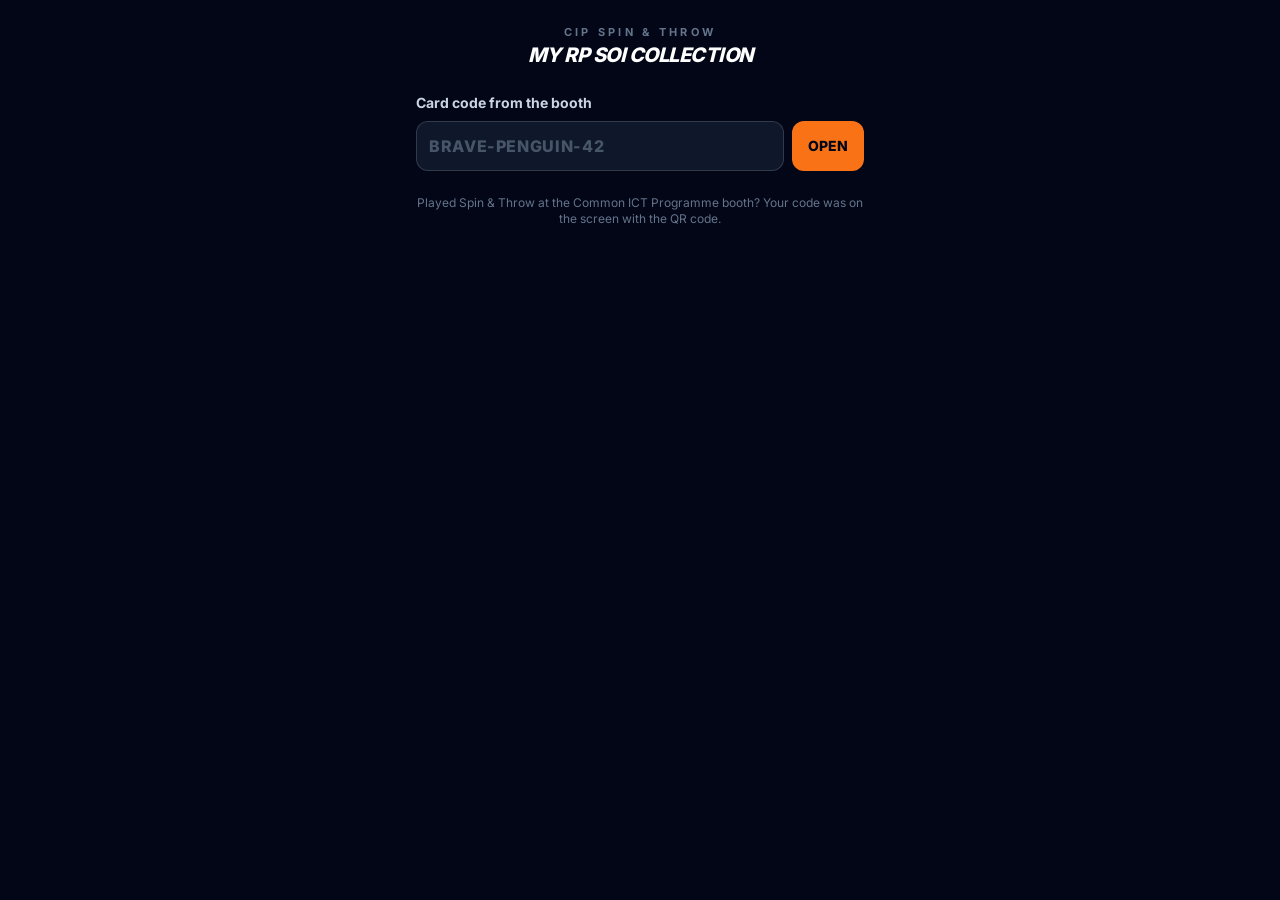
<file: index.html>
<!DOCTYPE html>
<html lang="en">
  <head>
    <meta charset="UTF-8" />
    <meta name="viewport" content="width=device-width, initial-scale=1.0, viewport-fit=cover" />
    <meta name="theme-color" content="#020617" />
    <title>My IT Career Card</title>
    <link rel="icon" href="data:," />
    <script type="module" crossorigin src="./assets/card-CU4w-C_q.js"></script>
    <link rel="modulepreload" crossorigin href="./assets/index-BH9xC4cr.js">
    <link rel="stylesheet" crossorigin href="./assets/index-Cu5XULfM.css">
    <link rel="stylesheet" crossorigin href="./assets/card-BuMV-zac.css">
  </head>
  <body style="margin: 0; background: #020617">
    <div id="root"></div>
  </body>
</html>
</file>
<file: assets/index-Cu5XULfM.css>
@font-face{font-family:Inter;font-style:normal;font-display:swap;font-weight:400;src:url(./inter-latin-400-normal-C38fXH4l.woff2) format("woff2"),url(./inter-latin-400-normal-CyCys3Eg.woff) format("woff")}@font-face{font-family:Inter;font-style:normal;font-display:swap;font-weight:600;src:url(./inter-latin-600-normal-LgqL8muc.woff2) format("woff2"),url(./inter-latin-600-normal-CiBQ2DWP.woff) format("woff")}@font-face{font-family:Inter;font-style:normal;font-display:swap;font-weight:700;src:url(./inter-latin-700-normal-Yt3aPRUw.woff2) format("woff2"),url(./inter-latin-700-normal-BLAVimhd.woff) format("woff")}@font-face{font-family:Inter;font-style:normal;font-display:swap;font-weight:800;src:url(./inter-latin-800-normal-BYj_oED-.woff2) format("woff2"),url(./inter-latin-800-normal-D1mf63XC.woff) format("woff")}*,:before,:after{--tw-border-spacing-x: 0;--tw-border-spacing-y: 0;--tw-translate-x: 0;--tw-translate-y: 0;--tw-rotate: 0;--tw-skew-x: 0;--tw-skew-y: 0;--tw-scale-x: 1;--tw-scale-y: 1;--tw-pan-x: ;--tw-pan-y: ;--tw-pinch-zoom: ;--tw-scroll-snap-strictness: proximity;--tw-gradient-from-position: ;--tw-gradient-via-position: ;--tw-gradient-to-position: ;--tw-ordinal: ;--tw-slashed-zero: ;--tw-numeric-figure: ;--tw-numeric-spacing: ;--tw-numeric-fraction: ;--tw-ring-inset: ;--tw-ring-offset-width: 0px;--tw-ring-offset-color: #fff;--tw-ring-color: rgb(59 130 246 / .5);--tw-ring-offset-shadow: 0 0 #0000;--tw-ring-shadow: 0 0 #0000;--tw-shadow: 0 0 #0000;--tw-shadow-colored: 0 0 #0000;--tw-blur: ;--tw-brightness: ;--tw-contrast: ;--tw-grayscale: ;--tw-hue-rotate: ;--tw-invert: ;--tw-saturate: ;--tw-sepia: ;--tw-drop-shadow: ;--tw-backdrop-blur: ;--tw-backdrop-brightness: ;--tw-backdrop-contrast: ;--tw-backdrop-grayscale: ;--tw-backdrop-hue-rotate: ;--tw-backdrop-invert: ;--tw-backdrop-opacity: ;--tw-backdrop-saturate: ;--tw-backdrop-sepia: ;--tw-contain-size: ;--tw-contain-layout: ;--tw-contain-paint: ;--tw-contain-style: }::backdrop{--tw-border-spacing-x: 0;--tw-border-spacing-y: 0;--tw-translate-x: 0;--tw-translate-y: 0;--tw-rotate: 0;--tw-skew-x: 0;--tw-skew-y: 0;--tw-scale-x: 1;--tw-scale-y: 1;--tw-pan-x: ;--tw-pan-y: ;--tw-pinch-zoom: ;--tw-scroll-snap-strictness: proximity;--tw-gradient-from-position: ;--tw-gradient-via-position: ;--tw-gradient-to-position: ;--tw-ordinal: ;--tw-slashed-zero: ;--tw-numeric-figure: ;--tw-numeric-spacing: ;--tw-numeric-fraction: ;--tw-ring-inset: ;--tw-ring-offset-width: 0px;--tw-ring-offset-color: #fff;--tw-ring-color: rgb(59 130 246 / .5);--tw-ring-offset-shadow: 0 0 #0000;--tw-ring-shadow: 0 0 #0000;--tw-shadow: 0 0 #0000;--tw-shadow-colored: 0 0 #0000;--tw-blur: ;--tw-brightness: ;--tw-contrast: ;--tw-grayscale: ;--tw-hue-rotate: ;--tw-invert: ;--tw-saturate: ;--tw-sepia: ;--tw-drop-shadow: ;--tw-backdrop-blur: ;--tw-backdrop-brightness: ;--tw-backdrop-contrast: ;--tw-backdrop-grayscale: ;--tw-backdrop-hue-rotate: ;--tw-backdrop-invert: ;--tw-backdrop-opacity: ;--tw-backdrop-saturate: ;--tw-backdrop-sepia: ;--tw-contain-size: ;--tw-contain-layout: ;--tw-contain-paint: ;--tw-contain-style: }*,:before,:after{box-sizing:border-box;border-width:0;border-style:solid;border-color:#e5e7eb}:before,:after{--tw-content: ""}html,:host{line-height:1.5;-webkit-text-size-adjust:100%;-moz-tab-size:4;-o-tab-size:4;tab-size:4;font-family:ui-sans-serif,system-ui,sans-serif,"Apple Color Emoji","Segoe UI Emoji",Segoe UI Symbol,"Noto Color Emoji";font-feature-settings:normal;font-variation-settings:normal;-webkit-tap-highlight-color:transparent}body{margin:0;line-height:inherit}hr{height:0;color:inherit;border-top-width:1px}abbr:where([title]){-webkit-text-decoration:underline dotted;text-decoration:underline dotted}h1,h2,h3,h4,h5,h6{font-size:inherit;font-weight:inherit}a{color:inherit;text-decoration:inherit}b,strong{font-weight:bolder}code,kbd,samp,pre{font-family:ui-monospace,SFMono-Regular,Menlo,Monaco,Consolas,Liberation Mono,Courier New,monospace;font-feature-settings:normal;font-variation-settings:normal;font-size:1em}small{font-size:80%}sub,sup{font-size:75%;line-height:0;position:relative;vertical-align:baseline}sub{bottom:-.25em}sup{top:-.5em}table{text-indent:0;border-color:inherit;border-collapse:collapse}button,input,optgroup,select,textarea{font-family:inherit;font-feature-settings:inherit;font-variation-settings:inherit;font-size:100%;font-weight:inherit;line-height:inherit;letter-spacing:inherit;color:inherit;margin:0;padding:0}button,select{text-transform:none}button,input:where([type=button]),input:where([type=reset]),input:where([type=submit]){-webkit-appearance:button;background-color:transparent;background-image:none}:-moz-focusring{outline:auto}:-moz-ui-invalid{box-shadow:none}progress{vertical-align:baseline}::-webkit-inner-spin-button,::-webkit-outer-spin-button{height:auto}[type=search]{-webkit-appearance:textfield;outline-offset:-2px}::-webkit-search-decoration{-webkit-appearance:none}::-webkit-file-upload-button{-webkit-appearance:button;font:inherit}summary{display:list-item}blockquote,dl,dd,h1,h2,h3,h4,h5,h6,hr,figure,p,pre{margin:0}fieldset{margin:0;padding:0}legend{padding:0}ol,ul,menu{list-style:none;margin:0;padding:0}dialog{padding:0}textarea{resize:vertical}input::-moz-placeholder,textarea::-moz-placeholder{opacity:1;color:#9ca3af}input::placeholder,textarea::placeholder{opacity:1;color:#9ca3af}button,[role=button]{cursor:pointer}:disabled{cursor:default}img,svg,video,canvas,audio,iframe,embed,object{display:block;vertical-align:middle}img,video{max-width:100%;height:auto}[hidden]:where(:not([hidden=until-found])){display:none}.pointer-events-none{pointer-events:none}.pointer-events-auto{pointer-events:auto}.\!visible{visibility:visible!important}.visible{visibility:visible}.invisible{visibility:hidden}.static{position:static}.fixed{position:fixed}.absolute{position:absolute}.relative{position:relative}.sticky{position:sticky}.-inset-2{top:-.5rem;right:-.5rem;bottom:-.5rem;left:-.5rem}.-inset-3{top:-.75rem;right:-.75rem;bottom:-.75rem;left:-.75rem}.-inset-\[18\%\]{top:-18%;right:-18%;bottom:-18%;left:-18%}.inset-0{top:0;right:0;bottom:0;left:0}.inset-\[1\%\]{top:1%;right:1%;bottom:1%;left:1%}.inset-\[12\%\]{top:12%;right:12%;bottom:12%;left:12%}.inset-\[6\%\]{top:6%;right:6%;bottom:6%;left:6%}.inset-\[6\.6\%\]{top:6.6%;right:6.6%;bottom:6.6%;left:6.6%}.inset-\[8\%\]{top:8%;right:8%;bottom:8%;left:8%}.inset-\[9\%\]{top:9%;right:9%;bottom:9%;left:9%}.-inset-y-0\.5{top:-.125rem;bottom:-.125rem}.inset-x-0{left:0;right:0}.inset-x-1\.5{left:.375rem;right:.375rem}.inset-y-0{top:0;bottom:0}.inset-y-\[-3px\]{top:-3px;bottom:-3px}.-bottom-1{bottom:-.25rem}.-bottom-1\.5{bottom:-.375rem}.-left-1\.5{left:-.375rem}.-left-2{left:-.5rem}.-left-3{left:-.75rem}.-left-5{left:-1.25rem}.-right-1{right:-.25rem}.-right-1\.5{right:-.375rem}.-right-2{right:-.5rem}.-right-5{right:-1.25rem}.-top-1\.5{top:-.375rem}.-top-2{top:-.5rem}.-top-3{top:-.75rem}.-top-\[5\%\]{top:-5%}.bottom-0{bottom:0}.bottom-12{bottom:3rem}.bottom-24{bottom:6rem}.bottom-4{bottom:1rem}.bottom-5{bottom:1.25rem}.bottom-6{bottom:1.5rem}.bottom-\[-30\%\]{bottom:-30%}.bottom-\[-35\%\]{bottom:-35%}.bottom-\[104px\]{bottom:104px}.bottom-\[40\%\]{bottom:40%}.bottom-\[44px\]{bottom:44px}.bottom-\[64px\]{bottom:64px}.left-0{left:0}.left-0\.5{left:.125rem}.left-1{left:.25rem}.left-1\/2{left:50%}.left-2{left:.5rem}.left-4{left:1rem}.left-5{left:1.25rem}.left-6{left:1.5rem}.left-8{left:2rem}.left-\[-15\%\]{left:-15%}.left-\[20\%\]{left:20%}.left-\[6\%\]{left:6%}.left-\[8\%\]{left:8%}.right-0{right:0}.right-0\.5{right:.125rem}.right-1\.5{right:.375rem}.right-10{right:2.5rem}.right-2{right:.5rem}.right-4{right:1rem}.right-6{right:1.5rem}.right-\[-20\%\]{right:-20%}.right-\[4\%\]{right:4%}.right-\[6\%\]{right:6%}.right-\[8\%\]{right:8%}.top-0{top:0}.top-0\.5{top:.125rem}.top-1{top:.25rem}.top-1\.5{top:.375rem}.top-1\/2{top:50%}.top-10{top:2.5rem}.top-2{top:.5rem}.top-3{top:.75rem}.top-5{top:1.25rem}.top-\[-20\%\]{top:-20%}.top-\[15\%\]{top:15%}.top-\[16\%\]{top:16%}.top-\[18\%\]{top:18%}.top-\[21px\]{top:21px}.top-\[28\%\]{top:28%}.top-\[30\%\]{top:30%}.top-\[38\%\]{top:38%}.-z-0,.z-0{z-index:0}.z-10{z-index:10}.z-20{z-index:20}.z-30{z-index:30}.z-40{z-index:40}.z-50{z-index:50}.z-\[1000\]{z-index:1000}.z-\[100\]{z-index:100}.z-\[1100\]{z-index:1100}.z-\[110\]{z-index:110}.z-\[130\]{z-index:130}.z-\[15\]{z-index:15}.z-\[60\]{z-index:60}.z-\[70\]{z-index:70}.z-\[80\]{z-index:80}.z-\[900\]{z-index:900}.z-\[90\]{z-index:90}.z-\[950\]{z-index:950}.z-\[960\]{z-index:960}.float-right{float:right}.m-\[15\%\]{margin:15%}.-mx-2{margin-left:-.5rem;margin-right:-.5rem}.-mx-4{margin-left:-1rem;margin-right:-1rem}.mx-0\.5{margin-left:.125rem;margin-right:.125rem}.mx-4{margin-left:1rem;margin-right:1rem}.mx-5{margin-left:1.25rem;margin-right:1.25rem}.mx-auto{margin-left:auto;margin-right:auto}.my-1{margin-top:.25rem;margin-bottom:.25rem}.-mb-2{margin-bottom:-.5rem}.-ml-0\.5{margin-left:-.125rem}.-ml-1\.5{margin-left:-.375rem}.-ml-\[0\.75\%\]{margin-left:-.75%}.-ml-\[3px\]{margin-left:-3px}.-mt-1{margin-top:-.25rem}.-mt-2{margin-top:-.5rem}.-mt-\[0\.75\%\]{margin-top:-.75%}.mb-1{margin-bottom:.25rem}.mb-1\.5{margin-bottom:.375rem}.mb-2{margin-bottom:.5rem}.mb-2\.5{margin-bottom:.625rem}.mb-3{margin-bottom:.75rem}.mb-4{margin-bottom:1rem}.mb-5{margin-bottom:1.25rem}.ml-1{margin-left:.25rem}.ml-1\.5{margin-left:.375rem}.ml-2{margin-left:.5rem}.ml-4{margin-left:1rem}.ml-auto{margin-left:auto}.mr-1{margin-right:.25rem}.mr-2{margin-right:.5rem}.mr-\[0\.3em\]{margin-right:.3em}.mr-auto{margin-right:auto}.mt-0\.5{margin-top:.125rem}.mt-1{margin-top:.25rem}.mt-1\.5{margin-top:.375rem}.mt-2{margin-top:.5rem}.mt-3{margin-top:.75rem}.mt-4{margin-top:1rem}.mt-auto{margin-top:auto}.line-clamp-2{overflow:hidden;display:-webkit-box;-webkit-box-orient:vertical;-webkit-line-clamp:2}.block{display:block}.inline-block{display:inline-block}.flex{display:flex}.inline-flex{display:inline-flex}.grid{display:grid}.hidden{display:none}.aspect-\[2\/3\]{aspect-ratio:2/3}.aspect-\[4\/3\]{aspect-ratio:4/3}.aspect-square{aspect-ratio:1 / 1}.h-1{height:.25rem}.h-1\.5{height:.375rem}.h-10{height:2.5rem}.h-11{height:2.75rem}.h-12{height:3rem}.h-14{height:3.5rem}.h-16{height:4rem}.h-2{height:.5rem}.h-2\.5{height:.625rem}.h-2\/3{height:66.666667%}.h-20{height:5rem}.h-24{height:6rem}.h-28{height:7rem}.h-3{height:.75rem}.h-3\.5{height:.875rem}.h-36{height:9rem}.h-4{height:1rem}.h-48{height:12rem}.h-5{height:1.25rem}.h-6{height:1.5rem}.h-7{height:1.75rem}.h-8{height:2rem}.h-9{height:2.25rem}.h-\[100dvh\]{height:100dvh}.h-\[2px\]{height:2px}.h-\[3px\]{height:3px}.h-\[420px\]{height:420px}.h-\[45vw\]{height:45vw}.h-\[55vw\]{height:55vw}.h-\[60vw\]{height:60vw}.h-\[70\%\]{height:70%}.h-\[92\%\]{height:92%}.h-\[96vh\]{height:96vh}.h-full{height:100%}.h-screen{height:100vh}.max-h-40{max-height:10rem}.max-h-\[100dvh\]{max-height:100dvh}.min-h-0{min-height:0px}.min-h-\[100dvh\]{min-height:100dvh}.min-h-\[150px\]{min-height:150px}.min-h-\[66px\]{min-height:66px}.min-h-\[80vh\]{min-height:80vh}.min-h-\[85vh\]{min-height:85vh}.min-h-\[9rem\]{min-height:9rem}.min-h-full{min-height:100%}.w-0\.5{width:.125rem}.w-1\.5{width:.375rem}.w-1\/3{width:33.333333%}.w-10{width:2.5rem}.w-11{width:2.75rem}.w-12{width:3rem}.w-14{width:3.5rem}.w-2{width:.5rem}.w-2\.5{width:.625rem}.w-20{width:5rem}.w-24{width:6rem}.w-28{width:7rem}.w-3{width:.75rem}.w-3\.5{width:.875rem}.w-36{width:9rem}.w-4{width:1rem}.w-48{width:12rem}.w-5{width:1.25rem}.w-56{width:14rem}.w-6{width:1.5rem}.w-7{width:1.75rem}.w-8{width:2rem}.w-9{width:2.25rem}.w-\[1\.5\%\]{width:1.5%}.w-\[180px\]{width:180px}.w-\[30\%\]{width:30%}.w-\[420px\]{width:420px}.w-\[45vw\]{width:45vw}.w-\[55vw\]{width:55vw}.w-\[60vw\]{width:60vw}.w-\[70\%\]{width:70%}.w-\[78\%\]{width:78%}.w-\[84px\]{width:84px}.w-\[calc\(100\%-2rem\)\]{width:calc(100% - 2rem)}.w-\[min\(100vw\,420px\)\]{width:min(100vw,420px)}.w-\[min\(1100px\,80vw\)\]{width:min(1100px,80vw)}.w-\[min\(360px\,30vw\)\]{width:min(360px,30vw)}.w-\[min\(360px\,calc\(100\%-2rem\)\)\]{width:min(360px,calc(100% - 2rem))}.w-\[min\(400px\,30vw\)\]{width:min(400px,30vw)}.w-\[min\(420px\,36vw\)\]{width:min(420px,36vw)}.w-\[min\(440px\,40vw\)\]{width:min(440px,40vw)}.w-auto{width:auto}.w-full{width:100%}.w-min{width:-moz-min-content;width:min-content}.w-px{width:1px}.w-screen{width:100vw}.min-w-0{min-width:0px}.min-w-\[112px\]{min-width:112px}.min-w-\[24px\]{min-width:24px}.min-w-\[260px\]{min-width:260px}.max-w-4xl{max-width:56rem}.max-w-5xl{max-width:64rem}.max-w-6xl{max-width:72rem}.max-w-7xl{max-width:80rem}.max-w-\[104px\]{max-width:104px}.max-w-\[132px\]{max-width:132px}.max-w-\[250px\]{max-width:250px}.max-w-\[420px\]{max-width:420px}.max-w-\[60\%\]{max-width:60%}.max-w-\[98vw\]{max-width:98vw}.max-w-\[min\(90vw\,70vh\)\]{max-width:min(90vw,70vh)}.max-w-lg{max-width:32rem}.max-w-md{max-width:28rem}.max-w-sm{max-width:24rem}.max-w-xl{max-width:36rem}.max-w-xs{max-width:20rem}.flex-1{flex:1 1 0%}.flex-shrink-0{flex-shrink:0}.shrink{flex-shrink:1}.shrink-0{flex-shrink:0}.grow{flex-grow:1}.origin-bottom{transform-origin:bottom}.origin-left{transform-origin:left}.-translate-x-1\/2{--tw-translate-x: -50%;transform:translate(var(--tw-translate-x),var(--tw-translate-y)) rotate(var(--tw-rotate)) skew(var(--tw-skew-x)) skewY(var(--tw-skew-y)) scaleX(var(--tw-scale-x)) scaleY(var(--tw-scale-y))}.-translate-y-0\.5{--tw-translate-y: -.125rem;transform:translate(var(--tw-translate-x),var(--tw-translate-y)) rotate(var(--tw-rotate)) skew(var(--tw-skew-x)) skewY(var(--tw-skew-y)) scaleX(var(--tw-scale-x)) scaleY(var(--tw-scale-y))}.-translate-y-1{--tw-translate-y: -.25rem;transform:translate(var(--tw-translate-x),var(--tw-translate-y)) rotate(var(--tw-rotate)) skew(var(--tw-skew-x)) skewY(var(--tw-skew-y)) scaleX(var(--tw-scale-x)) scaleY(var(--tw-scale-y))}.-translate-y-1\/2{--tw-translate-y: -50%;transform:translate(var(--tw-translate-x),var(--tw-translate-y)) rotate(var(--tw-rotate)) skew(var(--tw-skew-x)) skewY(var(--tw-skew-y)) scaleX(var(--tw-scale-x)) scaleY(var(--tw-scale-y))}.translate-x-\[1px\]{--tw-translate-x: 1px;transform:translate(var(--tw-translate-x),var(--tw-translate-y)) rotate(var(--tw-rotate)) skew(var(--tw-skew-x)) skewY(var(--tw-skew-y)) scaleX(var(--tw-scale-x)) scaleY(var(--tw-scale-y))}.-rotate-90{--tw-rotate: -90deg;transform:translate(var(--tw-translate-x),var(--tw-translate-y)) rotate(var(--tw-rotate)) skew(var(--tw-skew-x)) skewY(var(--tw-skew-y)) scaleX(var(--tw-scale-x)) scaleY(var(--tw-scale-y))}.rotate-45{--tw-rotate: 45deg;transform:translate(var(--tw-translate-x),var(--tw-translate-y)) rotate(var(--tw-rotate)) skew(var(--tw-skew-x)) skewY(var(--tw-skew-y)) scaleX(var(--tw-scale-x)) scaleY(var(--tw-scale-y))}.scale-105{--tw-scale-x: 1.05;--tw-scale-y: 1.05;transform:translate(var(--tw-translate-x),var(--tw-translate-y)) rotate(var(--tw-rotate)) skew(var(--tw-skew-x)) skewY(var(--tw-skew-y)) scaleX(var(--tw-scale-x)) scaleY(var(--tw-scale-y))}.scale-150{--tw-scale-x: 1.5;--tw-scale-y: 1.5;transform:translate(var(--tw-translate-x),var(--tw-translate-y)) rotate(var(--tw-rotate)) skew(var(--tw-skew-x)) skewY(var(--tw-skew-y)) scaleX(var(--tw-scale-x)) scaleY(var(--tw-scale-y))}.scale-75{--tw-scale-x: .75;--tw-scale-y: .75;transform:translate(var(--tw-translate-x),var(--tw-translate-y)) rotate(var(--tw-rotate)) skew(var(--tw-skew-x)) skewY(var(--tw-skew-y)) scaleX(var(--tw-scale-x)) scaleY(var(--tw-scale-y))}.scale-\[1\.03\]{--tw-scale-x: 1.03;--tw-scale-y: 1.03;transform:translate(var(--tw-translate-x),var(--tw-translate-y)) rotate(var(--tw-rotate)) skew(var(--tw-skew-x)) skewY(var(--tw-skew-y)) scaleX(var(--tw-scale-x)) scaleY(var(--tw-scale-y))}.-scale-x-100{--tw-scale-x: -1;transform:translate(var(--tw-translate-x),var(--tw-translate-y)) rotate(var(--tw-rotate)) skew(var(--tw-skew-x)) skewY(var(--tw-skew-y)) scaleX(var(--tw-scale-x)) scaleY(var(--tw-scale-y))}.transform{transform:translate(var(--tw-translate-x),var(--tw-translate-y)) rotate(var(--tw-rotate)) skew(var(--tw-skew-x)) skewY(var(--tw-skew-y)) scaleX(var(--tw-scale-x)) scaleY(var(--tw-scale-y))}@keyframes pulse{50%{opacity:.5}}.animate-pulse{animation:pulse 2s cubic-bezier(.4,0,.6,1) infinite}@keyframes spin{to{transform:rotate(360deg)}}.animate-spin{animation:spin 1s linear infinite}.cursor-default{cursor:default}.cursor-move{cursor:move}.cursor-not-allowed{cursor:not-allowed}.cursor-pointer{cursor:pointer}.touch-none{touch-action:none}.select-none{-webkit-user-select:none;-moz-user-select:none;user-select:none}.select-all{-webkit-user-select:all;-moz-user-select:all;user-select:all}.resize-none{resize:none}.resize{resize:both}.list-decimal{list-style-type:decimal}.list-disc{list-style-type:disc}.appearance-none{-webkit-appearance:none;-moz-appearance:none;appearance:none}.grid-cols-1{grid-template-columns:repeat(1,minmax(0,1fr))}.grid-cols-2{grid-template-columns:repeat(2,minmax(0,1fr))}.grid-cols-3{grid-template-columns:repeat(3,minmax(0,1fr))}.grid-cols-4{grid-template-columns:repeat(4,minmax(0,1fr))}.grid-cols-5{grid-template-columns:repeat(5,minmax(0,1fr))}.grid-cols-6{grid-template-columns:repeat(6,minmax(0,1fr))}.grid-cols-\[1fr_auto\]{grid-template-columns:1fr auto}.flex-col{flex-direction:column}.flex-col-reverse{flex-direction:column-reverse}.flex-wrap{flex-wrap:wrap}.items-start{align-items:flex-start}.items-end{align-items:flex-end}.items-center{align-items:center}.items-baseline{align-items:baseline}.justify-start{justify-content:flex-start}.justify-center{justify-content:center}.justify-between{justify-content:space-between}.\!gap-\[0\.6em\]{gap:.6em!important}.gap-0\.5{gap:.125rem}.gap-1{gap:.25rem}.gap-1\.5{gap:.375rem}.gap-10{gap:2.5rem}.gap-12{gap:3rem}.gap-2{gap:.5rem}.gap-2\.5{gap:.625rem}.gap-3{gap:.75rem}.gap-4{gap:1rem}.gap-5{gap:1.25rem}.gap-6{gap:1.5rem}.gap-7{gap:1.75rem}.gap-8{gap:2rem}.gap-\[0\.6em\]{gap:.6em}.gap-\[12\%\]{gap:12%}.gap-\[1px\]{gap:1px}.gap-\[2px\]{gap:2px}.gap-\[3px\]{gap:3px}.gap-x-3{-moz-column-gap:.75rem;column-gap:.75rem}.gap-y-1{row-gap:.25rem}.-space-x-3>:not([hidden])~:not([hidden]){--tw-space-x-reverse: 0;margin-right:calc(-.75rem * var(--tw-space-x-reverse));margin-left:calc(-.75rem * calc(1 - var(--tw-space-x-reverse)))}.space-y-2>:not([hidden])~:not([hidden]){--tw-space-y-reverse: 0;margin-top:calc(.5rem * calc(1 - var(--tw-space-y-reverse)));margin-bottom:calc(.5rem * var(--tw-space-y-reverse))}.space-y-3>:not([hidden])~:not([hidden]){--tw-space-y-reverse: 0;margin-top:calc(.75rem * calc(1 - var(--tw-space-y-reverse)));margin-bottom:calc(.75rem * var(--tw-space-y-reverse))}.space-y-4>:not([hidden])~:not([hidden]){--tw-space-y-reverse: 0;margin-top:calc(1rem * calc(1 - var(--tw-space-y-reverse)));margin-bottom:calc(1rem * var(--tw-space-y-reverse))}.space-y-6>:not([hidden])~:not([hidden]){--tw-space-y-reverse: 0;margin-top:calc(1.5rem * calc(1 - var(--tw-space-y-reverse)));margin-bottom:calc(1.5rem * var(--tw-space-y-reverse))}.space-y-8>:not([hidden])~:not([hidden]){--tw-space-y-reverse: 0;margin-top:calc(2rem * calc(1 - var(--tw-space-y-reverse)));margin-bottom:calc(2rem * var(--tw-space-y-reverse))}.self-start{align-self:flex-start}.self-center{align-self:center}.overflow-hidden{overflow:hidden}.overflow-visible{overflow:visible}.overflow-y-auto{overflow-y:auto}.overflow-x-hidden{overflow-x:hidden}.truncate{overflow:hidden;text-overflow:ellipsis;white-space:nowrap}.whitespace-normal{white-space:normal}.whitespace-nowrap{white-space:nowrap}.whitespace-pre-wrap{white-space:pre-wrap}.break-words{overflow-wrap:break-word}.break-all{word-break:break-all}.rounded{border-radius:.25rem}.rounded-2xl{border-radius:1rem}.rounded-3xl,.rounded-\[1\.5rem\]{border-radius:1.5rem}.rounded-\[18\%\]{border-radius:18%}.rounded-\[2\.5rem\]{border-radius:2.5rem}.rounded-\[3\.5rem\]{border-radius:3.5rem}.rounded-\[3px\]{border-radius:3px}.rounded-\[3rem\]{border-radius:3rem}.rounded-\[4px\]{border-radius:4px}.rounded-\[50\%\]{border-radius:50%}.rounded-\[5px\]{border-radius:5px}.rounded-full{border-radius:9999px}.rounded-lg{border-radius:.5rem}.rounded-md{border-radius:.375rem}.rounded-none{border-radius:0}.rounded-sm{border-radius:.125rem}.rounded-xl{border-radius:.75rem}.rounded-b-3xl{border-bottom-right-radius:1.5rem;border-bottom-left-radius:1.5rem}.rounded-b-full{border-bottom-right-radius:9999px;border-bottom-left-radius:9999px}.rounded-t-3xl{border-top-left-radius:1.5rem;border-top-right-radius:1.5rem}.rounded-bl-sm{border-bottom-left-radius:.125rem}.border{border-width:1px}.border-2{border-width:2px}.border-4{border-width:4px}.border-\[3px\]{border-width:3px}.border-b{border-bottom-width:1px}.border-l{border-left-width:1px}.border-r{border-right-width:1px}.border-t{border-top-width:1px}.border-t-4{border-top-width:4px}.border-solid{border-style:solid}.border-dashed{border-style:dashed}.border-none{border-style:none}.border-amber-300{--tw-border-opacity: 1;border-color:rgb(252 211 77 / var(--tw-border-opacity, 1))}.border-amber-300\/60{border-color:#fcd34d99}.border-amber-400\/25{border-color:#fbbf2440}.border-amber-400\/30{border-color:#fbbf244d}.border-amber-400\/40{border-color:#fbbf2466}.border-amber-400\/50{border-color:#fbbf2480}.border-amber-400\/70{border-color:#fbbf24b3}.border-amber-400\/90{border-color:#fbbf24e6}.border-blue-500\/20{border-color:#3b82f633}.border-blue-600\/30{border-color:#2563eb4d}.border-cyan-300\/20{border-color:#67e8f933}.border-cyan-300\/30{border-color:#67e8f94d}.border-cyan-300\/50{border-color:#67e8f980}.border-emerald-400{--tw-border-opacity: 1;border-color:rgb(52 211 153 / var(--tw-border-opacity, 1))}.border-emerald-500{--tw-border-opacity: 1;border-color:rgb(16 185 129 / var(--tw-border-opacity, 1))}.border-emerald-500\/20{border-color:#10b98133}.border-orange-300{--tw-border-opacity: 1;border-color:rgb(253 186 116 / var(--tw-border-opacity, 1))}.border-orange-500\/20{border-color:#f9731633}.border-orange-500\/50{border-color:#f9731680}.border-pink-500\/30{border-color:#ec48994d}.border-purple-500\/30{border-color:#a855f74d}.border-red-100{--tw-border-opacity: 1;border-color:rgb(254 226 226 / var(--tw-border-opacity, 1))}.border-red-500{--tw-border-opacity: 1;border-color:rgb(239 68 68 / var(--tw-border-opacity, 1))}.border-red-500\/20{border-color:#ef444433}.border-red-600{--tw-border-opacity: 1;border-color:rgb(220 38 38 / var(--tw-border-opacity, 1))}.border-red-900\/40{border-color:#7f1d1d66}.border-slate-100{--tw-border-opacity: 1;border-color:rgb(241 245 249 / var(--tw-border-opacity, 1))}.border-slate-200{--tw-border-opacity: 1;border-color:rgb(226 232 240 / var(--tw-border-opacity, 1))}.border-slate-800{--tw-border-opacity: 1;border-color:rgb(30 41 59 / var(--tw-border-opacity, 1))}.border-slate-800\/50{border-color:#1e293b80}.border-slate-900{--tw-border-opacity: 1;border-color:rgb(15 23 42 / var(--tw-border-opacity, 1))}.border-white\/10{border-color:#ffffff1a}.border-white\/15{border-color:#ffffff26}.border-white\/20{border-color:#fff3}.border-white\/5{border-color:#ffffff0d}.border-white\/90{border-color:#ffffffe6}.bg-\[\#0D1220\]{--tw-bg-opacity: 1;background-color:rgb(13 18 32 / var(--tw-bg-opacity, 1))}.bg-\[\#0D1220\]\/95{background-color:#0d1220f2}.bg-\[\#141B2E\]{--tw-bg-opacity: 1;background-color:rgb(20 27 46 / var(--tw-bg-opacity, 1))}.bg-amber-300{--tw-bg-opacity: 1;background-color:rgb(252 211 77 / var(--tw-bg-opacity, 1))}.bg-amber-400{--tw-bg-opacity: 1;background-color:rgb(251 191 36 / var(--tw-bg-opacity, 1))}.bg-amber-400\/10{background-color:#fbbf241a}.bg-amber-400\/15{background-color:#fbbf2426}.bg-amber-400\/20{background-color:#fbbf2433}.bg-amber-400\/5{background-color:#fbbf240d}.bg-amber-500\/10{background-color:#f59e0b1a}.bg-amber-500\/15{background-color:#f59e0b26}.bg-amber-500\/20{background-color:#f59e0b33}.bg-amber-500\/50{background-color:#f59e0b80}.bg-amber-500\/70{background-color:#f59e0bb3}.bg-black{--tw-bg-opacity: 1;background-color:rgb(0 0 0 / var(--tw-bg-opacity, 1))}.bg-black\/20{background-color:#0003}.bg-black\/25{background-color:#00000040}.bg-black\/30{background-color:#0000004d}.bg-black\/40{background-color:#0006}.bg-black\/50{background-color:#00000080}.bg-black\/60{background-color:#0009}.bg-black\/70{background-color:#000000b3}.bg-black\/75{background-color:#000000bf}.bg-black\/80{background-color:#000c}.bg-black\/90{background-color:#000000e6}.bg-blue-500\/10{background-color:#3b82f61a}.bg-blue-600{--tw-bg-opacity: 1;background-color:rgb(37 99 235 / var(--tw-bg-opacity, 1))}.bg-blue-600\/10{background-color:#2563eb1a}.bg-blue-600\/20{background-color:#2563eb33}.bg-cyan-300\/5{background-color:#67e8f90d}.bg-cyan-400\/10{background-color:#22d3ee1a}.bg-cyan-400\/15{background-color:#22d3ee26}.bg-cyan-400\/20{background-color:#22d3ee33}.bg-cyan-400\/5{background-color:#22d3ee0d}.bg-emerald-400{--tw-bg-opacity: 1;background-color:rgb(52 211 153 / var(--tw-bg-opacity, 1))}.bg-emerald-400\/20{background-color:#34d39933}.bg-emerald-500{--tw-bg-opacity: 1;background-color:rgb(16 185 129 / var(--tw-bg-opacity, 1))}.bg-emerald-500\/10{background-color:#10b9811a}.bg-emerald-500\/15{background-color:#10b98126}.bg-emerald-500\/20{background-color:#10b98133}.bg-emerald-500\/25{background-color:#10b98140}.bg-emerald-500\/5{background-color:#10b9810d}.bg-emerald-500\/70{background-color:#10b981b3}.bg-emerald-600{--tw-bg-opacity: 1;background-color:rgb(5 150 105 / var(--tw-bg-opacity, 1))}.bg-fuchsia-400\/20{background-color:#e879f933}.bg-fuchsia-500{--tw-bg-opacity: 1;background-color:rgb(217 70 239 / var(--tw-bg-opacity, 1))}.bg-fuchsia-500\/20{background-color:#d946ef33}.bg-orange-300{--tw-bg-opacity: 1;background-color:rgb(253 186 116 / var(--tw-bg-opacity, 1))}.bg-orange-400{--tw-bg-opacity: 1;background-color:rgb(251 146 60 / var(--tw-bg-opacity, 1))}.bg-orange-400\/15{background-color:#fb923c26}.bg-orange-500{--tw-bg-opacity: 1;background-color:rgb(249 115 22 / var(--tw-bg-opacity, 1))}.bg-orange-500\/10{background-color:#f973161a}.bg-orange-500\/20{background-color:#f9731633}.bg-orange-500\/25{background-color:#f9731640}.bg-orange-500\/30{background-color:#f973164d}.bg-pink-500{--tw-bg-opacity: 1;background-color:rgb(236 72 153 / var(--tw-bg-opacity, 1))}.bg-pink-500\/10{background-color:#ec48991a}.bg-purple-500\/10{background-color:#a855f71a}.bg-purple-500\/20{background-color:#a855f733}.bg-red-50{--tw-bg-opacity: 1;background-color:rgb(254 242 242 / var(--tw-bg-opacity, 1))}.bg-red-500{--tw-bg-opacity: 1;background-color:rgb(239 68 68 / var(--tw-bg-opacity, 1))}.bg-red-500\/10{background-color:#ef44441a}.bg-red-500\/20{background-color:#ef444433}.bg-red-500\/25{background-color:#ef444440}.bg-red-500\/50{background-color:#ef444480}.bg-red-600{--tw-bg-opacity: 1;background-color:rgb(220 38 38 / var(--tw-bg-opacity, 1))}.bg-red-600\/80{background-color:#dc2626cc}.bg-red-800{--tw-bg-opacity: 1;background-color:rgb(153 27 27 / var(--tw-bg-opacity, 1))}.bg-red-900\/20{background-color:#7f1d1d33}.bg-red-950\/20{background-color:#450a0a33}.bg-slate-200{--tw-bg-opacity: 1;background-color:rgb(226 232 240 / var(--tw-bg-opacity, 1))}.bg-slate-50{--tw-bg-opacity: 1;background-color:rgb(248 250 252 / var(--tw-bg-opacity, 1))}.bg-slate-600\/60{background-color:#47556999}.bg-slate-800\/20{background-color:#1e293b33}.bg-slate-800\/40{background-color:#1e293b66}.bg-slate-800\/90{background-color:#1e293be6}.bg-slate-900{--tw-bg-opacity: 1;background-color:rgb(15 23 42 / var(--tw-bg-opacity, 1))}.bg-slate-900\/30{background-color:#0f172a4d}.bg-slate-900\/50{background-color:#0f172a80}.bg-slate-900\/80{background-color:#0f172acc}.bg-slate-900\/85{background-color:#0f172ad9}.bg-slate-900\/90{background-color:#0f172ae6}.bg-slate-900\/95{background-color:#0f172af2}.bg-slate-900\/\[0\.97\]{background-color:#0f172af7}.bg-slate-950{--tw-bg-opacity: 1;background-color:rgb(2 6 23 / var(--tw-bg-opacity, 1))}.bg-slate-950\/15{background-color:#02061726}.bg-slate-950\/25{background-color:#02061740}.bg-slate-950\/50{background-color:#02061780}.bg-slate-950\/55{background-color:#0206178c}.bg-slate-950\/70{background-color:#020617b3}.bg-slate-950\/80{background-color:#020617cc}.bg-slate-950\/85{background-color:#020617d9}.bg-slate-950\/90{background-color:#020617e6}.bg-slate-950\/95{background-color:#020617f2}.bg-slate-950\/\[\.96\]{background-color:#020617f5}.bg-slate-950\/\[\.97\]{background-color:#020617f7}.bg-transparent{background-color:transparent}.bg-white{--tw-bg-opacity: 1;background-color:rgb(255 255 255 / var(--tw-bg-opacity, 1))}.bg-white\/10{background-color:#ffffff1a}.bg-white\/15{background-color:#ffffff26}.bg-white\/20{background-color:#fff3}.bg-white\/30{background-color:#ffffff4d}.bg-white\/5{background-color:#ffffff0d}.bg-white\/50{background-color:#ffffff80}.bg-white\/60{background-color:#fff9}.bg-white\/95{background-color:#fffffff2}.bg-white\/\[\.06\]{background-color:#ffffff0f}.bg-white\/\[\.07\]{background-color:#ffffff12}.bg-white\/\[0\.03\]{background-color:#ffffff08}.bg-white\/\[0\.04\]{background-color:#ffffff0a}.bg-gradient-to-b{background-image:linear-gradient(to bottom,var(--tw-gradient-stops))}.bg-gradient-to-r{background-image:linear-gradient(to right,var(--tw-gradient-stops))}.bg-gradient-to-t{background-image:linear-gradient(to top,var(--tw-gradient-stops))}.bg-gradient-to-tr{background-image:linear-gradient(to top right,var(--tw-gradient-stops))}.from-amber-200{--tw-gradient-from: #fde68a var(--tw-gradient-from-position);--tw-gradient-to: rgb(253 230 138 / 0) var(--tw-gradient-to-position);--tw-gradient-stops: var(--tw-gradient-from), var(--tw-gradient-to)}.from-amber-300{--tw-gradient-from: #fcd34d var(--tw-gradient-from-position);--tw-gradient-to: rgb(252 211 77 / 0) var(--tw-gradient-to-position);--tw-gradient-stops: var(--tw-gradient-from), var(--tw-gradient-to)}.from-amber-500{--tw-gradient-from: #f59e0b var(--tw-gradient-from-position);--tw-gradient-to: rgb(245 158 11 / 0) var(--tw-gradient-to-position);--tw-gradient-stops: var(--tw-gradient-from), var(--tw-gradient-to)}.from-black\/80{--tw-gradient-from: rgb(0 0 0 / .8) var(--tw-gradient-from-position);--tw-gradient-to: rgb(0 0 0 / 0) var(--tw-gradient-to-position);--tw-gradient-stops: var(--tw-gradient-from), var(--tw-gradient-to)}.from-emerald-400{--tw-gradient-from: #34d399 var(--tw-gradient-from-position);--tw-gradient-to: rgb(52 211 153 / 0) var(--tw-gradient-to-position);--tw-gradient-stops: var(--tw-gradient-from), var(--tw-gradient-to)}.from-orange-500{--tw-gradient-from: #f97316 var(--tw-gradient-from-position);--tw-gradient-to: rgb(249 115 22 / 0) var(--tw-gradient-to-position);--tw-gradient-stops: var(--tw-gradient-from), var(--tw-gradient-to)}.from-pink-500{--tw-gradient-from: #ec4899 var(--tw-gradient-from-position);--tw-gradient-to: rgb(236 72 153 / 0) var(--tw-gradient-to-position);--tw-gradient-stops: var(--tw-gradient-from), var(--tw-gradient-to)}.from-red-400{--tw-gradient-from: #f87171 var(--tw-gradient-from-position);--tw-gradient-to: rgb(248 113 113 / 0) var(--tw-gradient-to-position);--tw-gradient-stops: var(--tw-gradient-from), var(--tw-gradient-to)}.from-red-500{--tw-gradient-from: #ef4444 var(--tw-gradient-from-position);--tw-gradient-to: rgb(239 68 68 / 0) var(--tw-gradient-to-position);--tw-gradient-stops: var(--tw-gradient-from), var(--tw-gradient-to)}.from-red-600{--tw-gradient-from: #dc2626 var(--tw-gradient-from-position);--tw-gradient-to: rgb(220 38 38 / 0) var(--tw-gradient-to-position);--tw-gradient-stops: var(--tw-gradient-from), var(--tw-gradient-to)}.from-sky-200{--tw-gradient-from: #bae6fd var(--tw-gradient-from-position);--tw-gradient-to: rgb(186 230 253 / 0) var(--tw-gradient-to-position);--tw-gradient-stops: var(--tw-gradient-from), var(--tw-gradient-to)}.from-slate-100{--tw-gradient-from: #f1f5f9 var(--tw-gradient-from-position);--tw-gradient-to: rgb(241 245 249 / 0) var(--tw-gradient-to-position);--tw-gradient-stops: var(--tw-gradient-from), var(--tw-gradient-to)}.from-slate-950{--tw-gradient-from: #020617 var(--tw-gradient-from-position);--tw-gradient-to: rgb(2 6 23 / 0) var(--tw-gradient-to-position);--tw-gradient-stops: var(--tw-gradient-from), var(--tw-gradient-to)}.from-transparent{--tw-gradient-from: transparent var(--tw-gradient-from-position);--tw-gradient-to: rgb(0 0 0 / 0) var(--tw-gradient-to-position);--tw-gradient-stops: var(--tw-gradient-from), var(--tw-gradient-to)}.via-cyan-200{--tw-gradient-to: rgb(165 243 252 / 0) var(--tw-gradient-to-position);--tw-gradient-stops: var(--tw-gradient-from), #a5f3fc var(--tw-gradient-via-position), var(--tw-gradient-to)}.via-orange-300{--tw-gradient-to: rgb(253 186 116 / 0) var(--tw-gradient-to-position);--tw-gradient-stops: var(--tw-gradient-from), #fdba74 var(--tw-gradient-via-position), var(--tw-gradient-to)}.via-orange-400{--tw-gradient-to: rgb(251 146 60 / 0) var(--tw-gradient-to-position);--tw-gradient-stops: var(--tw-gradient-from), #fb923c var(--tw-gradient-via-position), var(--tw-gradient-to)}.via-orange-500{--tw-gradient-to: rgb(249 115 22 / 0) var(--tw-gradient-to-position);--tw-gradient-stops: var(--tw-gradient-from), #f97316 var(--tw-gradient-via-position), var(--tw-gradient-to)}.via-slate-900\/80{--tw-gradient-to: rgb(15 23 42 / 0) var(--tw-gradient-to-position);--tw-gradient-stops: var(--tw-gradient-from), rgb(15 23 42 / .8) var(--tw-gradient-via-position), var(--tw-gradient-to)}.via-transparent{--tw-gradient-to: rgb(0 0 0 / 0) var(--tw-gradient-to-position);--tw-gradient-stops: var(--tw-gradient-from), transparent var(--tw-gradient-via-position), var(--tw-gradient-to)}.via-white\/25{--tw-gradient-to: rgb(255 255 255 / 0) var(--tw-gradient-to-position);--tw-gradient-stops: var(--tw-gradient-from), rgb(255 255 255 / .25) var(--tw-gradient-via-position), var(--tw-gradient-to)}.via-white\/60{--tw-gradient-to: rgb(255 255 255 / 0) var(--tw-gradient-to-position);--tw-gradient-stops: var(--tw-gradient-from), rgb(255 255 255 / .6) var(--tw-gradient-via-position), var(--tw-gradient-to)}.via-white\/80{--tw-gradient-to: rgb(255 255 255 / 0) var(--tw-gradient-to-position);--tw-gradient-stops: var(--tw-gradient-from), rgb(255 255 255 / .8) var(--tw-gradient-via-position), var(--tw-gradient-to)}.via-yellow-200{--tw-gradient-to: rgb(254 240 138 / 0) var(--tw-gradient-to-position);--tw-gradient-stops: var(--tw-gradient-from), #fef08a var(--tw-gradient-via-position), var(--tw-gradient-to)}.via-yellow-300{--tw-gradient-to: rgb(253 224 71 / 0) var(--tw-gradient-to-position);--tw-gradient-stops: var(--tw-gradient-from), #fde047 var(--tw-gradient-via-position), var(--tw-gradient-to)}.to-amber-200{--tw-gradient-to: #fde68a var(--tw-gradient-to-position)}.to-amber-300{--tw-gradient-to: #fcd34d var(--tw-gradient-to-position)}.to-amber-400{--tw-gradient-to: #fbbf24 var(--tw-gradient-to-position)}.to-amber-500{--tw-gradient-to: #f59e0b var(--tw-gradient-to-position)}.to-emerald-200{--tw-gradient-to: #a7f3d0 var(--tw-gradient-to-position)}.to-orange-500{--tw-gradient-to: #f97316 var(--tw-gradient-to-position)}.to-red-400{--tw-gradient-to: #f87171 var(--tw-gradient-to-position)}.to-red-500{--tw-gradient-to: #ef4444 var(--tw-gradient-to-position)}.to-red-600{--tw-gradient-to: #dc2626 var(--tw-gradient-to-position)}.to-rose-500{--tw-gradient-to: #f43f5e var(--tw-gradient-to-position)}.to-sky-400{--tw-gradient-to: #38bdf8 var(--tw-gradient-to-position)}.to-slate-100{--tw-gradient-to: #f1f5f9 var(--tw-gradient-to-position)}.to-slate-950{--tw-gradient-to: #020617 var(--tw-gradient-to-position)}.to-transparent{--tw-gradient-to: transparent var(--tw-gradient-to-position)}.bg-clip-text{-webkit-background-clip:text;background-clip:text}.fill-amber-300{fill:#fcd34d}.fill-amber-400{fill:#fbbf24}.fill-current{fill:currentColor}.fill-orange-400{fill:#fb923c}.fill-white{fill:#fff}.object-contain{-o-object-fit:contain;object-fit:contain}.object-cover{-o-object-fit:cover;object-fit:cover}.p-0{padding:0}.p-0\.5{padding:.125rem}.p-1{padding:.25rem}.p-1\.5{padding:.375rem}.p-2{padding:.5rem}.p-2\.5{padding:.625rem}.p-3{padding:.75rem}.p-4{padding:1rem}.p-5{padding:1.25rem}.p-6{padding:1.5rem}.p-8{padding:2rem}.p-\[2px\]{padding:2px}.p-\[3px\]{padding:3px}.px-0\.5{padding-left:.125rem;padding-right:.125rem}.px-1{padding-left:.25rem;padding-right:.25rem}.px-1\.5{padding-left:.375rem;padding-right:.375rem}.px-10{padding-left:2.5rem;padding-right:2.5rem}.px-2{padding-left:.5rem;padding-right:.5rem}.px-2\.5{padding-left:.625rem;padding-right:.625rem}.px-3{padding-left:.75rem;padding-right:.75rem}.px-4{padding-left:1rem;padding-right:1rem}.px-5{padding-left:1.25rem;padding-right:1.25rem}.px-6{padding-left:1.5rem;padding-right:1.5rem}.px-8{padding-left:2rem;padding-right:2rem}.py-0\.5{padding-top:.125rem;padding-bottom:.125rem}.py-1{padding-top:.25rem;padding-bottom:.25rem}.py-1\.5{padding-top:.375rem;padding-bottom:.375rem}.py-2{padding-top:.5rem;padding-bottom:.5rem}.py-2\.5{padding-top:.625rem;padding-bottom:.625rem}.py-3{padding-top:.75rem;padding-bottom:.75rem}.py-3\.5{padding-top:.875rem;padding-bottom:.875rem}.py-4{padding-top:1rem;padding-bottom:1rem}.py-5{padding-top:1.25rem;padding-bottom:1.25rem}.py-6{padding-top:1.5rem;padding-bottom:1.5rem}.py-8{padding-top:2rem;padding-bottom:2rem}.py-\[1px\]{padding-top:1px;padding-bottom:1px}.pb-0\.5{padding-bottom:.125rem}.pb-1{padding-bottom:.25rem}.pb-10{padding-bottom:2.5rem}.pb-12{padding-bottom:3rem}.pb-2{padding-bottom:.5rem}.pb-2\.5{padding-bottom:.625rem}.pb-4{padding-bottom:1rem}.pb-5{padding-bottom:1.25rem}.pb-8{padding-bottom:2rem}.pb-\[calc\(6rem\+env\(safe-area-inset-bottom\)\)\]{padding-bottom:calc(6rem + env(safe-area-inset-bottom))}.pb-\[env\(safe-area-inset-bottom\)\]{padding-bottom:env(safe-area-inset-bottom)}.pb-\[max\(0\.75rem\,env\(safe-area-inset-bottom\)\)\]{padding-bottom:max(.75rem,env(safe-area-inset-bottom))}.pb-\[max\(1\.25rem\,env\(safe-area-inset-bottom\)\)\]{padding-bottom:max(1.25rem,env(safe-area-inset-bottom))}.pb-\[max\(1\.5rem\,env\(safe-area-inset-bottom\)\)\]{padding-bottom:max(1.5rem,env(safe-area-inset-bottom))}.pl-0\.5{padding-left:.125rem}.pl-1\.5{padding-left:.375rem}.pl-14{padding-left:3.5rem}.pl-4{padding-left:1rem}.pl-5{padding-left:1.25rem}.pl-\[0\.05em\]{padding-left:.05em}.pr-1{padding-right:.25rem}.pr-1\.5{padding-right:.375rem}.pr-10{padding-right:2.5rem}.pr-2{padding-right:.5rem}.pr-2\.5{padding-right:.625rem}.pr-4{padding-right:1rem}.pr-\[0\.04em\]{padding-right:.04em}.pr-\[0\.12em\]{padding-right:.12em}.pr-\[0\.15em\]{padding-right:.15em}.pr-\[0\.18em\]{padding-right:.18em}.pr-\[0\.1em\]{padding-right:.1em}.pt-1{padding-top:.25rem}.pt-1\.5{padding-top:.375rem}.pt-2{padding-top:.5rem}.pt-2\.5{padding-top:.625rem}.pt-3{padding-top:.75rem}.pt-3\.5{padding-top:.875rem}.pt-4{padding-top:1rem}.pt-5{padding-top:1.25rem}.pt-6{padding-top:1.5rem}.text-left{text-align:left}.text-center{text-align:center}.text-right{text-align:right}.align-middle{vertical-align:middle}.font-mono{font-family:ui-monospace,SFMono-Regular,Menlo,Monaco,Consolas,Liberation Mono,Courier New,monospace}.font-sans{font-family:ui-sans-serif,system-ui,sans-serif,"Apple Color Emoji","Segoe UI Emoji",Segoe UI Symbol,"Noto Color Emoji"}.text-2xl{font-size:1.5rem;line-height:2rem}.text-3xl{font-size:1.875rem;line-height:2.25rem}.text-4xl{font-size:2.25rem;line-height:2.5rem}.text-5xl{font-size:3rem;line-height:1}.text-6xl{font-size:3.75rem;line-height:1}.text-7xl{font-size:4.5rem;line-height:1}.text-\[0\.6em\]{font-size:.6em}.text-\[0\.7em\]{font-size:.7em}.text-\[1\.65rem\]{font-size:1.65rem}.text-\[10px\]{font-size:10px}.text-\[11px\]{font-size:11px}.text-\[12px\]{font-size:12px}.text-\[13px\]{font-size:13px}.text-\[14px\]{font-size:14px}.text-\[15px\]{font-size:15px}.text-\[16px\]{font-size:16px}.text-\[17px\]{font-size:17px}.text-\[18px\]{font-size:18px}.text-\[19px\]{font-size:19px}.text-\[20px\]{font-size:20px}.text-\[22px\]{font-size:22px}.text-\[26px\]{font-size:26px}.text-\[2em\]{font-size:2em}.text-\[3\.5rem\]{font-size:3.5rem}.text-\[7px\]{font-size:7px}.text-\[8px\]{font-size:8px}.text-\[9px\]{font-size:9px}.text-base{font-size:1rem;line-height:1.5rem}.text-lg{font-size:1.125rem;line-height:1.75rem}.text-sm{font-size:.875rem;line-height:1.25rem}.text-xl{font-size:1.25rem;line-height:1.75rem}.text-xs{font-size:.75rem;line-height:1rem}.font-black{font-weight:900}.font-bold{font-weight:700}.font-medium{font-weight:500}.font-semibold{font-weight:600}.uppercase{text-transform:uppercase}.normal-case{text-transform:none}.italic{font-style:italic}.not-italic{font-style:normal}.tabular-nums{--tw-numeric-spacing: tabular-nums;font-variant-numeric:var(--tw-ordinal) var(--tw-slashed-zero) var(--tw-numeric-figure) var(--tw-numeric-spacing) var(--tw-numeric-fraction)}.leading-\[0\.95\]{line-height:.95}.leading-\[11px\]{line-height:11px}.leading-\[14px\]{line-height:14px}.leading-\[16px\]{line-height:16px}.leading-none{line-height:1}.leading-relaxed{line-height:1.625}.leading-snug{line-height:1.375}.leading-tight{line-height:1.25}.tracking-\[0\.04em\]{letter-spacing:.04em}.tracking-\[0\.06em\]{letter-spacing:.06em}.tracking-\[0\.08em\]{letter-spacing:.08em}.tracking-\[0\.12em\]{letter-spacing:.12em}.tracking-\[0\.14em\]{letter-spacing:.14em}.tracking-\[0\.15em\]{letter-spacing:.15em}.tracking-\[0\.18em\]{letter-spacing:.18em}.tracking-\[0\.22em\]{letter-spacing:.22em}.tracking-\[0\.25em\]{letter-spacing:.25em}.tracking-\[0\.2em\]{letter-spacing:.2em}.tracking-\[0\.3em\]{letter-spacing:.3em}.tracking-\[0\.5em\]{letter-spacing:.5em}.tracking-normal{letter-spacing:0em}.tracking-tight{letter-spacing:-.025em}.tracking-tighter{letter-spacing:-.05em}.tracking-wide{letter-spacing:.025em}.tracking-wider{letter-spacing:.05em}.tracking-widest{letter-spacing:.1em}.text-amber-100{--tw-text-opacity: 1;color:rgb(254 243 199 / var(--tw-text-opacity, 1))}.text-amber-200{--tw-text-opacity: 1;color:rgb(253 230 138 / var(--tw-text-opacity, 1))}.text-amber-200\/60{color:#fde68a99}.text-amber-300{--tw-text-opacity: 1;color:rgb(252 211 77 / var(--tw-text-opacity, 1))}.text-amber-400{--tw-text-opacity: 1;color:rgb(251 191 36 / var(--tw-text-opacity, 1))}.text-amber-400\/80{color:#fbbf24cc}.text-amber-600{--tw-text-opacity: 1;color:rgb(217 119 6 / var(--tw-text-opacity, 1))}.text-blue-400{--tw-text-opacity: 1;color:rgb(96 165 250 / var(--tw-text-opacity, 1))}.text-blue-500{--tw-text-opacity: 1;color:rgb(59 130 246 / var(--tw-text-opacity, 1))}.text-blue-600{--tw-text-opacity: 1;color:rgb(37 99 235 / var(--tw-text-opacity, 1))}.text-cyan-100{--tw-text-opacity: 1;color:rgb(207 250 254 / var(--tw-text-opacity, 1))}.text-cyan-200{--tw-text-opacity: 1;color:rgb(165 243 252 / var(--tw-text-opacity, 1))}.text-cyan-200\/80{color:#a5f3fccc}.text-cyan-300{--tw-text-opacity: 1;color:rgb(103 232 249 / var(--tw-text-opacity, 1))}.text-emerald-100{--tw-text-opacity: 1;color:rgb(209 250 229 / var(--tw-text-opacity, 1))}.text-emerald-200{--tw-text-opacity: 1;color:rgb(167 243 208 / var(--tw-text-opacity, 1))}.text-emerald-300{--tw-text-opacity: 1;color:rgb(110 231 183 / var(--tw-text-opacity, 1))}.text-emerald-400{--tw-text-opacity: 1;color:rgb(52 211 153 / var(--tw-text-opacity, 1))}.text-emerald-500{--tw-text-opacity: 1;color:rgb(16 185 129 / var(--tw-text-opacity, 1))}.text-fuchsia-100{--tw-text-opacity: 1;color:rgb(250 232 255 / var(--tw-text-opacity, 1))}.text-fuchsia-200{--tw-text-opacity: 1;color:rgb(245 208 254 / var(--tw-text-opacity, 1))}.text-orange-200{--tw-text-opacity: 1;color:rgb(254 215 170 / var(--tw-text-opacity, 1))}.text-orange-300{--tw-text-opacity: 1;color:rgb(253 186 116 / var(--tw-text-opacity, 1))}.text-orange-300\/80{color:#fdba74cc}.text-orange-300\/90{color:#fdba74e6}.text-orange-400{--tw-text-opacity: 1;color:rgb(251 146 60 / var(--tw-text-opacity, 1))}.text-orange-500{--tw-text-opacity: 1;color:rgb(249 115 22 / var(--tw-text-opacity, 1))}.text-orange-600{--tw-text-opacity: 1;color:rgb(234 88 12 / var(--tw-text-opacity, 1))}.text-pink-500{--tw-text-opacity: 1;color:rgb(236 72 153 / var(--tw-text-opacity, 1))}.text-purple-200{--tw-text-opacity: 1;color:rgb(233 213 255 / var(--tw-text-opacity, 1))}.text-purple-500{--tw-text-opacity: 1;color:rgb(168 85 247 / var(--tw-text-opacity, 1))}.text-red-100\/80{color:#fee2e2cc}.text-red-200{--tw-text-opacity: 1;color:rgb(254 202 202 / var(--tw-text-opacity, 1))}.text-red-200\/90{color:#fecacae6}.text-red-300{--tw-text-opacity: 1;color:rgb(252 165 165 / var(--tw-text-opacity, 1))}.text-red-300\/60{color:#fca5a599}.text-red-400{--tw-text-opacity: 1;color:rgb(248 113 113 / var(--tw-text-opacity, 1))}.text-red-500{--tw-text-opacity: 1;color:rgb(239 68 68 / var(--tw-text-opacity, 1))}.text-red-600{--tw-text-opacity: 1;color:rgb(220 38 38 / var(--tw-text-opacity, 1))}.text-sky-100{--tw-text-opacity: 1;color:rgb(224 242 254 / var(--tw-text-opacity, 1))}.text-sky-400{--tw-text-opacity: 1;color:rgb(56 189 248 / var(--tw-text-opacity, 1))}.text-slate-100{--tw-text-opacity: 1;color:rgb(241 245 249 / var(--tw-text-opacity, 1))}.text-slate-200{--tw-text-opacity: 1;color:rgb(226 232 240 / var(--tw-text-opacity, 1))}.text-slate-300{--tw-text-opacity: 1;color:rgb(203 213 225 / var(--tw-text-opacity, 1))}.text-slate-400{--tw-text-opacity: 1;color:rgb(148 163 184 / var(--tw-text-opacity, 1))}.text-slate-500{--tw-text-opacity: 1;color:rgb(100 116 139 / var(--tw-text-opacity, 1))}.text-slate-600{--tw-text-opacity: 1;color:rgb(71 85 105 / var(--tw-text-opacity, 1))}.text-slate-800{--tw-text-opacity: 1;color:rgb(30 41 59 / var(--tw-text-opacity, 1))}.text-slate-900{--tw-text-opacity: 1;color:rgb(15 23 42 / var(--tw-text-opacity, 1))}.text-slate-950{--tw-text-opacity: 1;color:rgb(2 6 23 / var(--tw-text-opacity, 1))}.text-transparent{color:transparent}.text-white{--tw-text-opacity: 1;color:rgb(255 255 255 / var(--tw-text-opacity, 1))}.text-white\/15{color:#ffffff26}.text-white\/20{color:#fff3}.text-white\/35{color:#ffffff59}.text-white\/70{color:#ffffffb3}.text-white\/90{color:#ffffffe6}.text-white\/95{color:#fffffff2}.text-yellow-300{--tw-text-opacity: 1;color:rgb(253 224 71 / var(--tw-text-opacity, 1))}.underline{text-decoration-line:underline}.line-through{text-decoration-line:line-through}.decoration-blue-400\/50{text-decoration-color:#60a5fa80}.underline-offset-4{text-underline-offset:4px}.accent-orange-500{accent-color:#f97316}.accent-red-500{accent-color:#ef4444}.accent-red-600{accent-color:#dc2626}.opacity-0{opacity:0}.opacity-100{opacity:1}.opacity-20{opacity:.2}.opacity-25{opacity:.25}.opacity-30{opacity:.3}.opacity-40{opacity:.4}.opacity-45{opacity:.45}.opacity-50{opacity:.5}.opacity-55{opacity:.55}.opacity-60{opacity:.6}.opacity-70{opacity:.7}.opacity-75{opacity:.75}.opacity-80{opacity:.8}.opacity-\[0\.03\]{opacity:.03}.opacity-\[0\.04\]{opacity:.04}.opacity-\[0\.05\]{opacity:.05}.opacity-\[0\.1\]{opacity:.1}.mix-blend-overlay{mix-blend-mode:overlay}.shadow{--tw-shadow: 0 1px 3px 0 rgb(0 0 0 / .1), 0 1px 2px -1px rgb(0 0 0 / .1);--tw-shadow-colored: 0 1px 3px 0 var(--tw-shadow-color), 0 1px 2px -1px var(--tw-shadow-color);box-shadow:var(--tw-ring-offset-shadow, 0 0 #0000),var(--tw-ring-shadow, 0 0 #0000),var(--tw-shadow)}.shadow-2xl{--tw-shadow: 0 25px 50px -12px rgb(0 0 0 / .25);--tw-shadow-colored: 0 25px 50px -12px var(--tw-shadow-color);box-shadow:var(--tw-ring-offset-shadow, 0 0 #0000),var(--tw-ring-shadow, 0 0 #0000),var(--tw-shadow)}.shadow-\[0_0_0_4px_rgba\(239\,68\,68\,\.25\)\]{--tw-shadow: 0 0 0 4px rgba(239,68,68,.25);--tw-shadow-colored: 0 0 0 4px var(--tw-shadow-color);box-shadow:var(--tw-ring-offset-shadow, 0 0 #0000),var(--tw-ring-shadow, 0 0 #0000),var(--tw-shadow)}.shadow-\[0_0_0_4px_rgba\(239\,68\,68\,\.3\)\]{--tw-shadow: 0 0 0 4px rgba(239,68,68,.3);--tw-shadow-colored: 0 0 0 4px var(--tw-shadow-color);box-shadow:var(--tw-ring-offset-shadow, 0 0 #0000),var(--tw-ring-shadow, 0 0 #0000),var(--tw-shadow)}.shadow-\[0_0_0_4px_rgba\(239\,68\,68\,\.35\)\]{--tw-shadow: 0 0 0 4px rgba(239,68,68,.35);--tw-shadow-colored: 0 0 0 4px var(--tw-shadow-color);box-shadow:var(--tw-ring-offset-shadow, 0 0 #0000),var(--tw-ring-shadow, 0 0 #0000),var(--tw-shadow)}.shadow-\[0_0_12px_4px_rgba\(255\,255\,255\,\.8\)\]{--tw-shadow: 0 0 12px 4px rgba(255,255,255,.8);--tw-shadow-colored: 0 0 12px 4px var(--tw-shadow-color);box-shadow:var(--tw-ring-offset-shadow, 0 0 #0000),var(--tw-ring-shadow, 0 0 #0000),var(--tw-shadow)}.shadow-\[0_0_14px_5px_rgba\(255\,255\,255\,\.9\)\]{--tw-shadow: 0 0 14px 5px rgba(255,255,255,.9);--tw-shadow-colored: 0 0 14px 5px var(--tw-shadow-color);box-shadow:var(--tw-ring-offset-shadow, 0 0 #0000),var(--tw-ring-shadow, 0 0 #0000),var(--tw-shadow)}.shadow-\[0_10px_26px_-8px_\#f97316\]{--tw-shadow: 0 10px 26px -8px #f97316;--tw-shadow-colored: 0 10px 26px -8px var(--tw-shadow-color);box-shadow:var(--tw-ring-offset-shadow, 0 0 #0000),var(--tw-ring-shadow, 0 0 #0000),var(--tw-shadow)}.shadow-\[0_10px_28px_-8px_rgba\(249\,115\,22\,\.75\)\]{--tw-shadow: 0 10px 28px -8px rgba(249,115,22,.75);--tw-shadow-colored: 0 10px 28px -8px var(--tw-shadow-color);box-shadow:var(--tw-ring-offset-shadow, 0 0 #0000),var(--tw-ring-shadow, 0 0 #0000),var(--tw-shadow)}.shadow-\[0_8px_22px_-8px_\#f97316\]{--tw-shadow: 0 8px 22px -8px #f97316;--tw-shadow-colored: 0 8px 22px -8px var(--tw-shadow-color);box-shadow:var(--tw-ring-offset-shadow, 0 0 #0000),var(--tw-ring-shadow, 0 0 #0000),var(--tw-shadow)}.shadow-\[inset_0_0_0_1px_rgba\(148\,163\,184\,\.12\)\]{--tw-shadow: inset 0 0 0 1px rgba(148,163,184,.12);--tw-shadow-colored: inset 0 0 0 1px var(--tw-shadow-color);box-shadow:var(--tw-ring-offset-shadow, 0 0 #0000),var(--tw-ring-shadow, 0 0 #0000),var(--tw-shadow)}.shadow-\[inset_0_0_0_1px_rgba\(255\,255\,255\,\.1\)\]{--tw-shadow: inset 0 0 0 1px rgba(255,255,255,.1);--tw-shadow-colored: inset 0 0 0 1px var(--tw-shadow-color);box-shadow:var(--tw-ring-offset-shadow, 0 0 #0000),var(--tw-ring-shadow, 0 0 #0000),var(--tw-shadow)}.shadow-\[inset_0_1px_0_rgba\(148\,163\,184\,\.15\)\]{--tw-shadow: inset 0 1px 0 rgba(148,163,184,.15);--tw-shadow-colored: inset 0 1px 0 var(--tw-shadow-color);box-shadow:var(--tw-ring-offset-shadow, 0 0 #0000),var(--tw-ring-shadow, 0 0 #0000),var(--tw-shadow)}.shadow-inner{--tw-shadow: inset 0 2px 4px 0 rgb(0 0 0 / .05);--tw-shadow-colored: inset 0 2px 4px 0 var(--tw-shadow-color);box-shadow:var(--tw-ring-offset-shadow, 0 0 #0000),var(--tw-ring-shadow, 0 0 #0000),var(--tw-shadow)}.shadow-lg{--tw-shadow: 0 10px 15px -3px rgb(0 0 0 / .1), 0 4px 6px -4px rgb(0 0 0 / .1);--tw-shadow-colored: 0 10px 15px -3px var(--tw-shadow-color), 0 4px 6px -4px var(--tw-shadow-color);box-shadow:var(--tw-ring-offset-shadow, 0 0 #0000),var(--tw-ring-shadow, 0 0 #0000),var(--tw-shadow)}.shadow-xl{--tw-shadow: 0 20px 25px -5px rgb(0 0 0 / .1), 0 8px 10px -6px rgb(0 0 0 / .1);--tw-shadow-colored: 0 20px 25px -5px var(--tw-shadow-color), 0 8px 10px -6px var(--tw-shadow-color);box-shadow:var(--tw-ring-offset-shadow, 0 0 #0000),var(--tw-ring-shadow, 0 0 #0000),var(--tw-shadow)}.shadow-cyan-500\/20{--tw-shadow-color: rgb(6 182 212 / .2);--tw-shadow: var(--tw-shadow-colored)}.shadow-emerald-500\/30{--tw-shadow-color: rgb(16 185 129 / .3);--tw-shadow: var(--tw-shadow-colored)}.shadow-emerald-600\/20{--tw-shadow-color: rgb(5 150 105 / .2);--tw-shadow: var(--tw-shadow-colored)}.shadow-pink-500\/40{--tw-shadow-color: rgb(236 72 153 / .4);--tw-shadow: var(--tw-shadow-colored)}.shadow-red-600\/20{--tw-shadow-color: rgb(220 38 38 / .2);--tw-shadow: var(--tw-shadow-colored)}.shadow-red-600\/30{--tw-shadow-color: rgb(220 38 38 / .3);--tw-shadow: var(--tw-shadow-colored)}.shadow-red-600\/50{--tw-shadow-color: rgb(220 38 38 / .5);--tw-shadow: var(--tw-shadow-colored)}.shadow-white\/10{--tw-shadow-color: rgb(255 255 255 / .1);--tw-shadow: var(--tw-shadow-colored)}.outline-none{outline:2px solid transparent;outline-offset:2px}.outline{outline-style:solid}.ring{--tw-ring-offset-shadow: var(--tw-ring-inset) 0 0 0 var(--tw-ring-offset-width) var(--tw-ring-offset-color);--tw-ring-shadow: var(--tw-ring-inset) 0 0 0 calc(3px + var(--tw-ring-offset-width)) var(--tw-ring-color);box-shadow:var(--tw-ring-offset-shadow),var(--tw-ring-shadow),var(--tw-shadow, 0 0 #0000)}.ring-1{--tw-ring-offset-shadow: var(--tw-ring-inset) 0 0 0 var(--tw-ring-offset-width) var(--tw-ring-offset-color);--tw-ring-shadow: var(--tw-ring-inset) 0 0 0 calc(1px + var(--tw-ring-offset-width)) var(--tw-ring-color);box-shadow:var(--tw-ring-offset-shadow),var(--tw-ring-shadow),var(--tw-shadow, 0 0 #0000)}.ring-2{--tw-ring-offset-shadow: var(--tw-ring-inset) 0 0 0 var(--tw-ring-offset-width) var(--tw-ring-offset-color);--tw-ring-shadow: var(--tw-ring-inset) 0 0 0 calc(2px + var(--tw-ring-offset-width)) var(--tw-ring-color);box-shadow:var(--tw-ring-offset-shadow),var(--tw-ring-shadow),var(--tw-shadow, 0 0 #0000)}.ring-4{--tw-ring-offset-shadow: var(--tw-ring-inset) 0 0 0 var(--tw-ring-offset-width) var(--tw-ring-offset-color);--tw-ring-shadow: var(--tw-ring-inset) 0 0 0 calc(4px + var(--tw-ring-offset-width)) var(--tw-ring-color);box-shadow:var(--tw-ring-offset-shadow),var(--tw-ring-shadow),var(--tw-shadow, 0 0 #0000)}.ring-\[\#141B2E\]{--tw-ring-opacity: 1;--tw-ring-color: rgb(20 27 46 / var(--tw-ring-opacity, 1))}.ring-amber-400{--tw-ring-opacity: 1;--tw-ring-color: rgb(251 191 36 / var(--tw-ring-opacity, 1))}.ring-amber-400\/30{--tw-ring-color: rgb(251 191 36 / .3)}.ring-amber-400\/50{--tw-ring-color: rgb(251 191 36 / .5)}.ring-emerald-400{--tw-ring-opacity: 1;--tw-ring-color: rgb(52 211 153 / var(--tw-ring-opacity, 1))}.ring-emerald-400\/60{--tw-ring-color: rgb(52 211 153 / .6)}.ring-fuchsia-300\/60{--tw-ring-color: rgb(240 171 252 / .6)}.ring-orange-400{--tw-ring-opacity: 1;--tw-ring-color: rgb(251 146 60 / var(--tw-ring-opacity, 1))}.ring-red-500{--tw-ring-opacity: 1;--tw-ring-color: rgb(239 68 68 / var(--tw-ring-opacity, 1))}.ring-slate-950{--tw-ring-opacity: 1;--tw-ring-color: rgb(2 6 23 / var(--tw-ring-opacity, 1))}.ring-white\/10{--tw-ring-color: rgb(255 255 255 / .1)}.ring-white\/15{--tw-ring-color: rgb(255 255 255 / .15)}.ring-white\/50{--tw-ring-color: rgb(255 255 255 / .5)}.ring-white\/70{--tw-ring-color: rgb(255 255 255 / .7)}.ring-white\/90{--tw-ring-color: rgb(255 255 255 / .9)}.blur{--tw-blur: blur(8px);filter:var(--tw-blur) var(--tw-brightness) var(--tw-contrast) var(--tw-grayscale) var(--tw-hue-rotate) var(--tw-invert) var(--tw-saturate) var(--tw-sepia) var(--tw-drop-shadow)}.drop-shadow{--tw-drop-shadow: drop-shadow(0 1px 2px rgb(0 0 0 / .1)) drop-shadow(0 1px 1px rgb(0 0 0 / .06));filter:var(--tw-blur) var(--tw-brightness) var(--tw-contrast) var(--tw-grayscale) var(--tw-hue-rotate) var(--tw-invert) var(--tw-saturate) var(--tw-sepia) var(--tw-drop-shadow)}.drop-shadow-\[0_0_10px_rgba\(252\,211\,77\,\.7\)\]{--tw-drop-shadow: drop-shadow(0 0 10px rgba(252,211,77,.7));filter:var(--tw-blur) var(--tw-brightness) var(--tw-contrast) var(--tw-grayscale) var(--tw-hue-rotate) var(--tw-invert) var(--tw-saturate) var(--tw-sepia) var(--tw-drop-shadow)}.drop-shadow-\[0_0_40px_rgba\(0\,0\,0\,0\.6\)\]{--tw-drop-shadow: drop-shadow(0 0 40px rgba(0,0,0,.6));filter:var(--tw-blur) var(--tw-brightness) var(--tw-contrast) var(--tw-grayscale) var(--tw-hue-rotate) var(--tw-invert) var(--tw-saturate) var(--tw-sepia) var(--tw-drop-shadow)}.drop-shadow-\[0_10px_24px_rgba\(239\,68\,68\,0\.35\)\]{--tw-drop-shadow: drop-shadow(0 10px 24px rgba(239,68,68,.35));filter:var(--tw-blur) var(--tw-brightness) var(--tw-contrast) var(--tw-grayscale) var(--tw-hue-rotate) var(--tw-invert) var(--tw-saturate) var(--tw-sepia) var(--tw-drop-shadow)}.drop-shadow-\[0_3px_6px_rgba\(0\,0\,0\,\.9\)\]{--tw-drop-shadow: drop-shadow(0 3px 6px rgba(0,0,0,.9));filter:var(--tw-blur) var(--tw-brightness) var(--tw-contrast) var(--tw-grayscale) var(--tw-hue-rotate) var(--tw-invert) var(--tw-saturate) var(--tw-sepia) var(--tw-drop-shadow)}.drop-shadow-\[0_4px_12px_rgba\(0\,0\,0\,\.8\)\]{--tw-drop-shadow: drop-shadow(0 4px 12px rgba(0,0,0,.8));filter:var(--tw-blur) var(--tw-brightness) var(--tw-contrast) var(--tw-grayscale) var(--tw-hue-rotate) var(--tw-invert) var(--tw-saturate) var(--tw-sepia) var(--tw-drop-shadow)}.drop-shadow-sm{--tw-drop-shadow: drop-shadow(0 1px 1px rgb(0 0 0 / .05));filter:var(--tw-blur) var(--tw-brightness) var(--tw-contrast) var(--tw-grayscale) var(--tw-hue-rotate) var(--tw-invert) var(--tw-saturate) var(--tw-sepia) var(--tw-drop-shadow)}.grayscale{--tw-grayscale: grayscale(100%);filter:var(--tw-blur) var(--tw-brightness) var(--tw-contrast) var(--tw-grayscale) var(--tw-hue-rotate) var(--tw-invert) var(--tw-saturate) var(--tw-sepia) var(--tw-drop-shadow)}.saturate-100{--tw-saturate: saturate(1);filter:var(--tw-blur) var(--tw-brightness) var(--tw-contrast) var(--tw-grayscale) var(--tw-hue-rotate) var(--tw-invert) var(--tw-saturate) var(--tw-sepia) var(--tw-drop-shadow)}.saturate-150{--tw-saturate: saturate(1.5);filter:var(--tw-blur) var(--tw-brightness) var(--tw-contrast) var(--tw-grayscale) var(--tw-hue-rotate) var(--tw-invert) var(--tw-saturate) var(--tw-sepia) var(--tw-drop-shadow)}.saturate-50{--tw-saturate: saturate(.5);filter:var(--tw-blur) var(--tw-brightness) var(--tw-contrast) var(--tw-grayscale) var(--tw-hue-rotate) var(--tw-invert) var(--tw-saturate) var(--tw-sepia) var(--tw-drop-shadow)}.filter{filter:var(--tw-blur) var(--tw-brightness) var(--tw-contrast) var(--tw-grayscale) var(--tw-hue-rotate) var(--tw-invert) var(--tw-saturate) var(--tw-sepia) var(--tw-drop-shadow)}.backdrop-blur{--tw-backdrop-blur: blur(8px);-webkit-backdrop-filter:var(--tw-backdrop-blur) var(--tw-backdrop-brightness) var(--tw-backdrop-contrast) var(--tw-backdrop-grayscale) var(--tw-backdrop-hue-rotate) var(--tw-backdrop-invert) var(--tw-backdrop-opacity) var(--tw-backdrop-saturate) var(--tw-backdrop-sepia);backdrop-filter:var(--tw-backdrop-blur) var(--tw-backdrop-brightness) var(--tw-backdrop-contrast) var(--tw-backdrop-grayscale) var(--tw-backdrop-hue-rotate) var(--tw-backdrop-invert) var(--tw-backdrop-opacity) var(--tw-backdrop-saturate) var(--tw-backdrop-sepia)}.backdrop-blur-2xl{--tw-backdrop-blur: blur(40px);-webkit-backdrop-filter:var(--tw-backdrop-blur) var(--tw-backdrop-brightness) var(--tw-backdrop-contrast) var(--tw-backdrop-grayscale) var(--tw-backdrop-hue-rotate) var(--tw-backdrop-invert) var(--tw-backdrop-opacity) var(--tw-backdrop-saturate) var(--tw-backdrop-sepia);backdrop-filter:var(--tw-backdrop-blur) var(--tw-backdrop-brightness) var(--tw-backdrop-contrast) var(--tw-backdrop-grayscale) var(--tw-backdrop-hue-rotate) var(--tw-backdrop-invert) var(--tw-backdrop-opacity) var(--tw-backdrop-saturate) var(--tw-backdrop-sepia)}.backdrop-blur-3xl{--tw-backdrop-blur: blur(64px);-webkit-backdrop-filter:var(--tw-backdrop-blur) var(--tw-backdrop-brightness) var(--tw-backdrop-contrast) var(--tw-backdrop-grayscale) var(--tw-backdrop-hue-rotate) var(--tw-backdrop-invert) var(--tw-backdrop-opacity) var(--tw-backdrop-saturate) var(--tw-backdrop-sepia);backdrop-filter:var(--tw-backdrop-blur) var(--tw-backdrop-brightness) var(--tw-backdrop-contrast) var(--tw-backdrop-grayscale) var(--tw-backdrop-hue-rotate) var(--tw-backdrop-invert) var(--tw-backdrop-opacity) var(--tw-backdrop-saturate) var(--tw-backdrop-sepia)}.backdrop-blur-\[2px\]{--tw-backdrop-blur: blur(2px);-webkit-backdrop-filter:var(--tw-backdrop-blur) var(--tw-backdrop-brightness) var(--tw-backdrop-contrast) var(--tw-backdrop-grayscale) var(--tw-backdrop-hue-rotate) var(--tw-backdrop-invert) var(--tw-backdrop-opacity) var(--tw-backdrop-saturate) var(--tw-backdrop-sepia);backdrop-filter:var(--tw-backdrop-blur) var(--tw-backdrop-brightness) var(--tw-backdrop-contrast) var(--tw-backdrop-grayscale) var(--tw-backdrop-hue-rotate) var(--tw-backdrop-invert) var(--tw-backdrop-opacity) var(--tw-backdrop-saturate) var(--tw-backdrop-sepia)}.backdrop-blur-md{--tw-backdrop-blur: blur(12px);-webkit-backdrop-filter:var(--tw-backdrop-blur) var(--tw-backdrop-brightness) var(--tw-backdrop-contrast) var(--tw-backdrop-grayscale) var(--tw-backdrop-hue-rotate) var(--tw-backdrop-invert) var(--tw-backdrop-opacity) var(--tw-backdrop-saturate) var(--tw-backdrop-sepia);backdrop-filter:var(--tw-backdrop-blur) var(--tw-backdrop-brightness) var(--tw-backdrop-contrast) var(--tw-backdrop-grayscale) var(--tw-backdrop-hue-rotate) var(--tw-backdrop-invert) var(--tw-backdrop-opacity) var(--tw-backdrop-saturate) var(--tw-backdrop-sepia)}.backdrop-blur-sm{--tw-backdrop-blur: blur(4px);-webkit-backdrop-filter:var(--tw-backdrop-blur) var(--tw-backdrop-brightness) var(--tw-backdrop-contrast) var(--tw-backdrop-grayscale) var(--tw-backdrop-hue-rotate) var(--tw-backdrop-invert) var(--tw-backdrop-opacity) var(--tw-backdrop-saturate) var(--tw-backdrop-sepia);backdrop-filter:var(--tw-backdrop-blur) var(--tw-backdrop-brightness) var(--tw-backdrop-contrast) var(--tw-backdrop-grayscale) var(--tw-backdrop-hue-rotate) var(--tw-backdrop-invert) var(--tw-backdrop-opacity) var(--tw-backdrop-saturate) var(--tw-backdrop-sepia)}.backdrop-blur-xl{--tw-backdrop-blur: blur(24px);-webkit-backdrop-filter:var(--tw-backdrop-blur) var(--tw-backdrop-brightness) var(--tw-backdrop-contrast) var(--tw-backdrop-grayscale) var(--tw-backdrop-hue-rotate) var(--tw-backdrop-invert) var(--tw-backdrop-opacity) var(--tw-backdrop-saturate) var(--tw-backdrop-sepia);backdrop-filter:var(--tw-backdrop-blur) var(--tw-backdrop-brightness) var(--tw-backdrop-contrast) var(--tw-backdrop-grayscale) var(--tw-backdrop-hue-rotate) var(--tw-backdrop-invert) var(--tw-backdrop-opacity) var(--tw-backdrop-saturate) var(--tw-backdrop-sepia)}.backdrop-filter{-webkit-backdrop-filter:var(--tw-backdrop-blur) var(--tw-backdrop-brightness) var(--tw-backdrop-contrast) var(--tw-backdrop-grayscale) var(--tw-backdrop-hue-rotate) var(--tw-backdrop-invert) var(--tw-backdrop-opacity) var(--tw-backdrop-saturate) var(--tw-backdrop-sepia);backdrop-filter:var(--tw-backdrop-blur) var(--tw-backdrop-brightness) var(--tw-backdrop-contrast) var(--tw-backdrop-grayscale) var(--tw-backdrop-hue-rotate) var(--tw-backdrop-invert) var(--tw-backdrop-opacity) var(--tw-backdrop-saturate) var(--tw-backdrop-sepia)}.transition{transition-property:color,background-color,border-color,text-decoration-color,fill,stroke,opacity,box-shadow,transform,filter,backdrop-filter;transition-timing-function:cubic-bezier(.4,0,.2,1);transition-duration:.15s}.transition-\[background-color\,border-color\,box-shadow\,transform\]{transition-property:background-color,border-color,box-shadow,transform;transition-timing-function:cubic-bezier(.4,0,.2,1);transition-duration:.15s}.transition-\[width\]{transition-property:width;transition-timing-function:cubic-bezier(.4,0,.2,1);transition-duration:.15s}.transition-all{transition-property:all;transition-timing-function:cubic-bezier(.4,0,.2,1);transition-duration:.15s}.transition-colors{transition-property:color,background-color,border-color,text-decoration-color,fill,stroke;transition-timing-function:cubic-bezier(.4,0,.2,1);transition-duration:.15s}.transition-none{transition-property:none}.transition-opacity{transition-property:opacity;transition-timing-function:cubic-bezier(.4,0,.2,1);transition-duration:.15s}.transition-transform{transition-property:transform;transition-timing-function:cubic-bezier(.4,0,.2,1);transition-duration:.15s}.duration-150{transition-duration:.15s}.duration-300{transition-duration:.3s}.duration-500{transition-duration:.5s}.duration-700{transition-duration:.7s}.ease-in{transition-timing-function:cubic-bezier(.4,0,1,1)}.ease-in-out{transition-timing-function:cubic-bezier(.4,0,.2,1)}.ease-out{transition-timing-function:cubic-bezier(0,0,.2,1)}body{font-family:Inter,sans-serif;margin:0;padding:0}body.no-scroll{overflow:hidden}.wheel-transition{transition:transform 5s cubic-bezier(.1,0,.2,1)}@keyframes gradient{0%{background-position:0% 50%}50%{background-position:100% 50%}to{background-position:0% 50%}}.animate-gradient{background-size:200% 200%;animation:gradient 15s ease infinite}@keyframes cip-countdown{0%{transform:scaleX(1)}to{transform:scaleX(0)}}@keyframes cip-pop{0%{transform:scale(.2) rotate(-30deg);opacity:0}to{transform:scale(1) rotate(0);opacity:1}}.scrollbar-hide::-webkit-scrollbar{display:none}.scrollbar-hide{-ms-overflow-style:none;scrollbar-width:none}.cip-glass{isolation:isolate;border:0;box-shadow:none;background:linear-gradient(135deg,#ffffff12,#ffffff08 50%,#ffffff0d);-webkit-backdrop-filter:blur(16px) saturate(170%) brightness(1.04);backdrop-filter:blur(16px) saturate(170%) brightness(1.04)}.cip-glass:after{content:"";position:absolute;top:0;right:0;bottom:0;left:0;z-index:-1;border-radius:inherit;background:radial-gradient(90% 60% at 30% 0%,rgba(255,255,255,.08),transparent 70%);pointer-events:none}.cip-glass--light{background:linear-gradient(135deg,#fff9,#fff6)}.selection\:bg-red-500\/30 *::-moz-selection{background-color:#ef44444d}.selection\:bg-red-500\/30 *::selection{background-color:#ef44444d}.selection\:bg-red-500\/30::-moz-selection{background-color:#ef44444d}.selection\:bg-red-500\/30::selection{background-color:#ef44444d}.placeholder\:text-slate-500::-moz-placeholder{--tw-text-opacity: 1;color:rgb(100 116 139 / var(--tw-text-opacity, 1))}.placeholder\:text-slate-500::placeholder{--tw-text-opacity: 1;color:rgb(100 116 139 / var(--tw-text-opacity, 1))}.placeholder\:text-slate-600::-moz-placeholder{--tw-text-opacity: 1;color:rgb(71 85 105 / var(--tw-text-opacity, 1))}.placeholder\:text-slate-600::placeholder{--tw-text-opacity: 1;color:rgb(71 85 105 / var(--tw-text-opacity, 1))}.placeholder\:text-slate-700::-moz-placeholder{--tw-text-opacity: 1;color:rgb(51 65 85 / var(--tw-text-opacity, 1))}.placeholder\:text-slate-700::placeholder{--tw-text-opacity: 1;color:rgb(51 65 85 / var(--tw-text-opacity, 1))}.first\:border-0:first-child{border-width:0px}.first\:pt-0:first-child{padding-top:0}.last\:mb-0:last-child{margin-bottom:0}.last\:mr-0:last-child{margin-right:0}.focus-within\:border-blue-500:focus-within{--tw-border-opacity: 1;border-color:rgb(59 130 246 / var(--tw-border-opacity, 1))}.hover\:border-red-600\/30:hover{border-color:#dc26264d}.hover\:border-red-600\/50:hover{border-color:#dc262680}.hover\:border-slate-700:hover{--tw-border-opacity: 1;border-color:rgb(51 65 85 / var(--tw-border-opacity, 1))}.hover\:bg-amber-300:hover{--tw-bg-opacity: 1;background-color:rgb(252 211 77 / var(--tw-bg-opacity, 1))}.hover\:bg-amber-400\/15:hover{background-color:#fbbf2426}.hover\:bg-black:hover{--tw-bg-opacity: 1;background-color:rgb(0 0 0 / var(--tw-bg-opacity, 1))}.hover\:bg-blue-600:hover{--tw-bg-opacity: 1;background-color:rgb(37 99 235 / var(--tw-bg-opacity, 1))}.hover\:bg-emerald-500:hover{--tw-bg-opacity: 1;background-color:rgb(16 185 129 / var(--tw-bg-opacity, 1))}.hover\:bg-emerald-500\/20:hover{background-color:#10b98133}.hover\:bg-pink-500:hover{--tw-bg-opacity: 1;background-color:rgb(236 72 153 / var(--tw-bg-opacity, 1))}.hover\:bg-purple-500:hover{--tw-bg-opacity: 1;background-color:rgb(168 85 247 / var(--tw-bg-opacity, 1))}.hover\:bg-red-500:hover{--tw-bg-opacity: 1;background-color:rgb(239 68 68 / var(--tw-bg-opacity, 1))}.hover\:bg-red-500\/10:hover{background-color:#ef44441a}.hover\:bg-red-600:hover{--tw-bg-opacity: 1;background-color:rgb(220 38 38 / var(--tw-bg-opacity, 1))}.hover\:bg-red-900\/40:hover{background-color:#7f1d1d66}.hover\:bg-red-950\/30:hover{background-color:#450a0a4d}.hover\:bg-slate-800:hover{--tw-bg-opacity: 1;background-color:rgb(30 41 59 / var(--tw-bg-opacity, 1))}.hover\:bg-slate-950\/25:hover{background-color:#02061740}.hover\:bg-white\/10:hover{background-color:#ffffff1a}.hover\:bg-white\/20:hover{background-color:#fff3}.hover\:bg-white\/5:hover{background-color:#ffffff0d}.hover\:text-red-500:hover{--tw-text-opacity: 1;color:rgb(239 68 68 / var(--tw-text-opacity, 1))}.hover\:text-white:hover{--tw-text-opacity: 1;color:rgb(255 255 255 / var(--tw-text-opacity, 1))}.hover\:underline:hover{text-decoration-line:underline}.hover\:opacity-100:hover{opacity:1}.focus\:border-orange-500:focus{--tw-border-opacity: 1;border-color:rgb(249 115 22 / var(--tw-border-opacity, 1))}.focus\:border-pink-500:focus{--tw-border-opacity: 1;border-color:rgb(236 72 153 / var(--tw-border-opacity, 1))}.focus\:border-purple-500:focus{--tw-border-opacity: 1;border-color:rgb(168 85 247 / var(--tw-border-opacity, 1))}.focus\:border-red-500:focus{--tw-border-opacity: 1;border-color:rgb(239 68 68 / var(--tw-border-opacity, 1))}.focus\:border-red-600:focus{--tw-border-opacity: 1;border-color:rgb(220 38 38 / var(--tw-border-opacity, 1))}.active\:scale-90:active{--tw-scale-x: .9;--tw-scale-y: .9;transform:translate(var(--tw-translate-x),var(--tw-translate-y)) rotate(var(--tw-rotate)) skew(var(--tw-skew-x)) skewY(var(--tw-skew-y)) scaleX(var(--tw-scale-x)) scaleY(var(--tw-scale-y))}.active\:scale-95:active{--tw-scale-x: .95;--tw-scale-y: .95;transform:translate(var(--tw-translate-x),var(--tw-translate-y)) rotate(var(--tw-rotate)) skew(var(--tw-skew-x)) skewY(var(--tw-skew-y)) scaleX(var(--tw-scale-x)) scaleY(var(--tw-scale-y))}.active\:scale-\[0\.97\]:active{--tw-scale-x: .97;--tw-scale-y: .97;transform:translate(var(--tw-translate-x),var(--tw-translate-y)) rotate(var(--tw-rotate)) skew(var(--tw-skew-x)) skewY(var(--tw-skew-y)) scaleX(var(--tw-scale-x)) scaleY(var(--tw-scale-y))}.active\:scale-\[0\.98\]:active{--tw-scale-x: .98;--tw-scale-y: .98;transform:translate(var(--tw-translate-x),var(--tw-translate-y)) rotate(var(--tw-rotate)) skew(var(--tw-skew-x)) skewY(var(--tw-skew-y)) scaleX(var(--tw-scale-x)) scaleY(var(--tw-scale-y))}.active\:bg-\[\#1C2540\]:active{--tw-bg-opacity: 1;background-color:rgb(28 37 64 / var(--tw-bg-opacity, 1))}.active\:bg-amber-300:active{--tw-bg-opacity: 1;background-color:rgb(252 211 77 / var(--tw-bg-opacity, 1))}.active\:bg-fuchsia-400:active{--tw-bg-opacity: 1;background-color:rgb(232 121 249 / var(--tw-bg-opacity, 1))}.active\:bg-orange-400:active{--tw-bg-opacity: 1;background-color:rgb(251 146 60 / var(--tw-bg-opacity, 1))}.active\:bg-white\/10:active{background-color:#ffffff1a}.active\:bg-white\/15:active{background-color:#ffffff26}.active\:bg-white\/20:active{background-color:#fff3}.active\:text-sky-300:active{--tw-text-opacity: 1;color:rgb(125 211 252 / var(--tw-text-opacity, 1))}.active\:text-white:active{--tw-text-opacity: 1;color:rgb(255 255 255 / var(--tw-text-opacity, 1))}.active\:opacity-80:active{opacity:.8}.active\:brightness-110:active{--tw-brightness: brightness(1.1);filter:var(--tw-blur) var(--tw-brightness) var(--tw-contrast) var(--tw-grayscale) var(--tw-hue-rotate) var(--tw-invert) var(--tw-saturate) var(--tw-sepia) var(--tw-drop-shadow)}.disabled\:cursor-not-allowed:disabled{cursor:not-allowed}.disabled\:border-white\/10:disabled{border-color:#ffffff1a}.disabled\:bg-slate-600:disabled{--tw-bg-opacity: 1;background-color:rgb(71 85 105 / var(--tw-bg-opacity, 1))}.disabled\:opacity-30:disabled{opacity:.3}.disabled\:opacity-35:disabled{opacity:.35}.disabled\:opacity-40:disabled{opacity:.4}.disabled\:opacity-45:disabled{opacity:.45}.disabled\:opacity-50:disabled{opacity:.5}.disabled\:opacity-60:disabled{opacity:.6}.disabled\:active\:scale-100:active:disabled{--tw-scale-x: 1;--tw-scale-y: 1;transform:translate(var(--tw-translate-x),var(--tw-translate-y)) rotate(var(--tw-rotate)) skew(var(--tw-skew-x)) skewY(var(--tw-skew-y)) scaleX(var(--tw-scale-x)) scaleY(var(--tw-scale-y))}.group\/btn:hover .group-hover\/btn\:translate-x-1\.5{--tw-translate-x: .375rem;transform:translate(var(--tw-translate-x),var(--tw-translate-y)) rotate(var(--tw-rotate)) skew(var(--tw-skew-x)) skewY(var(--tw-skew-y)) scaleX(var(--tw-scale-x)) scaleY(var(--tw-scale-y))}.group:hover .group-hover\:translate-x-2{--tw-translate-x: .5rem;transform:translate(var(--tw-translate-x),var(--tw-translate-y)) rotate(var(--tw-rotate)) skew(var(--tw-skew-x)) skewY(var(--tw-skew-y)) scaleX(var(--tw-scale-x)) scaleY(var(--tw-scale-y))}.group\/seek:hover .group-hover\/seek\:opacity-100,.group:hover .group-hover\:opacity-100{opacity:1}@media(min-width:640px){.sm\:block{display:block}.sm\:flex{display:flex}.sm\:text-sm{font-size:.875rem;line-height:1.25rem}}@media(min-width:768px){.md\:bottom-32{bottom:8rem}.md\:bottom-8{bottom:2rem}.md\:left-8{left:2rem}.md\:right-8{right:2rem}.md\:top-4{top:1rem}.md\:mb-12{margin-bottom:3rem}.md\:mb-4{margin-bottom:1rem}.md\:mb-6{margin-bottom:1.5rem}.md\:block{display:block}.md\:flex{display:flex}.md\:h-10{height:2.5rem}.md\:h-12{height:3rem}.md\:h-14{height:3.5rem}.md\:h-16{height:4rem}.md\:h-20{height:5rem}.md\:h-24{height:6rem}.md\:h-4{height:1rem}.md\:h-48{height:12rem}.md\:h-5{height:1.25rem}.md\:h-52{height:13rem}.md\:h-6{height:1.5rem}.md\:h-8{height:2rem}.md\:h-\[95vh\]{height:95vh}.md\:h-\[96vh\]{height:96vh}.md\:h-full{height:100%}.md\:min-h-\[13rem\]{min-height:13rem}.md\:w-10{width:2.5rem}.md\:w-12{width:3rem}.md\:w-14{width:3.5rem}.md\:w-16{width:4rem}.md\:w-24{width:6rem}.md\:w-4{width:1rem}.md\:w-48{width:12rem}.md\:w-5{width:1.25rem}.md\:w-6{width:1.5rem}.md\:w-64{width:16rem}.md\:w-8{width:2rem}.md\:w-\[38\%\]{width:38%}.md\:w-\[95vw\]{width:95vw}.md\:w-auto{width:auto}.md\:w-full{width:100%}.md\:flex-none{flex:none}.md\:scale-100{--tw-scale-x: 1;--tw-scale-y: 1;transform:translate(var(--tw-translate-x),var(--tw-translate-y)) rotate(var(--tw-rotate)) skew(var(--tw-skew-x)) skewY(var(--tw-skew-y)) scaleX(var(--tw-scale-x)) scaleY(var(--tw-scale-y))}.md\:grid-cols-2{grid-template-columns:repeat(2,minmax(0,1fr))}.md\:grid-cols-3{grid-template-columns:repeat(3,minmax(0,1fr))}.md\:grid-cols-4{grid-template-columns:repeat(4,minmax(0,1fr))}.md\:flex-row{flex-direction:row}.md\:items-center{align-items:center}.md\:gap-1\.5{gap:.375rem}.md\:gap-10{gap:2.5rem}.md\:gap-4{gap:1rem}.md\:gap-6{gap:1.5rem}.md\:gap-8{gap:2rem}.md\:space-y-8>:not([hidden])~:not([hidden]){--tw-space-y-reverse: 0;margin-top:calc(2rem * calc(1 - var(--tw-space-y-reverse)));margin-bottom:calc(2rem * var(--tw-space-y-reverse))}.md\:rounded-3xl{border-radius:1.5rem}.md\:rounded-\[2\.5rem\]{border-radius:2.5rem}.md\:rounded-\[3rem\]{border-radius:3rem}.md\:rounded-\[4rem\]{border-radius:4rem}.md\:border-4{border-width:4px}.md\:border-8{border-width:8px}.md\:p-10{padding:2.5rem}.md\:p-12{padding:3rem}.md\:p-14{padding:3.5rem}.md\:p-4{padding:1rem}.md\:p-6{padding:1.5rem}.md\:p-8{padding:2rem}.md\:px-16{padding-left:4rem;padding-right:4rem}.md\:px-6{padding-left:1.5rem;padding-right:1.5rem}.md\:py-10{padding-top:2.5rem;padding-bottom:2.5rem}.md\:py-4{padding-top:1rem;padding-bottom:1rem}.md\:py-6{padding-top:1.5rem;padding-bottom:1.5rem}.md\:text-2xl{font-size:1.5rem;line-height:2rem}.md\:text-3xl{font-size:1.875rem;line-height:2.25rem}.md\:text-4xl{font-size:2.25rem;line-height:2.5rem}.md\:text-5xl{font-size:3rem;line-height:1}.md\:text-6xl{font-size:3.75rem;line-height:1}.md\:text-7xl{font-size:4.5rem;line-height:1}.md\:text-8xl{font-size:6rem;line-height:1}.md\:text-\[10px\]{font-size:10px}.md\:text-\[4rem\]{font-size:4rem}.md\:text-base{font-size:1rem;line-height:1.5rem}.md\:text-sm{font-size:.875rem;line-height:1.25rem}.md\:text-xl{font-size:1.25rem;line-height:1.75rem}.md\:text-xs{font-size:.75rem;line-height:1rem}}@media(min-width:1024px){.lg\:w-\[300px\]{width:300px}.lg\:w-\[340px\]{width:340px}.lg\:grid-cols-2{grid-template-columns:repeat(2,minmax(0,1fr))}.lg\:flex-row{flex-direction:row}.lg\:items-start{align-items:flex-start}.lg\:gap-14{gap:3.5rem}.lg\:gap-16{gap:4rem}.lg\:gap-24{gap:6rem}.lg\:p-12{padding:3rem}.lg\:py-12{padding-top:3rem;padding-bottom:3rem}.lg\:text-left{text-align:left}.lg\:text-4xl{font-size:2.25rem;line-height:2.5rem}.lg\:text-5xl{font-size:3rem;line-height:1}}@media(min-width:1280px){.xl\:block{display:block}.xl\:text-4xl{font-size:2.25rem;line-height:2.5rem}.xl\:text-5xl{font-size:3rem;line-height:1}}.holo{--rx: 0deg;--ry: 0deg;--px: 50%;--py: 50%;--hyp: 0;--flip: 0deg;--ed: #cbd5e1;--ed2: #64748b;--track: #3b82f6;position:relative;aspect-ratio:1 / 1.53;perspective:1100px;touch-action:none;-moz-user-select:none;user-select:none;-webkit-user-select:none;-webkit-tap-highlight-color:transparent;font-family:Inter,system-ui,sans-serif}.holo__body{position:absolute;top:0;right:0;bottom:0;left:0;transform-style:preserve-3d;transform:rotateX(var(--rx)) rotateY(calc(var(--ry) + var(--flip)));will-change:transform}.holo__face{position:absolute;top:0;right:0;bottom:0;left:0;border-radius:4.2%/2.75%;overflow:hidden;backface-visibility:hidden;-webkit-backface-visibility:hidden;box-shadow:0 .8em 2.4em #0000008c,0 0 0 1px #ffffff14}.holo__back{transform:rotateY(180deg)}.holo__frame{position:absolute;top:0;right:0;bottom:0;left:0;display:flex;flex-direction:column;padding:.5em .5em 0;background:linear-gradient(135deg,rgba(255,255,255,.35),transparent 40%,rgba(0,0,0,.25)),linear-gradient(160deg,var(--ed),var(--ed2) 55%,var(--ed))}.holo__pic{position:relative;flex:0 0 auto;width:100%;aspect-ratio:2 / 3;border-radius:.4em;overflow:hidden;background:#020617;box-shadow:0 0 0 .06em #0009}.holo__pic>img{position:absolute;top:0;right:0;bottom:0;left:0;width:100%;height:100%;-o-object-fit:cover;object-fit:cover}.holo__strip{flex:1 1 auto;display:flex;align-items:center;justify-content:space-between;gap:.5em;padding:0 .35em;font-size:.5em;font-weight:900;letter-spacing:.16em;text-transform:uppercase;color:#0f172a;white-space:nowrap}.holo__strip b{font-weight:900}.holo__strip span:last-child{opacity:.75;font-variant-numeric:tabular-nums}.holo__ph{position:absolute;top:0;right:0;bottom:0;left:0;display:flex;flex-direction:column;gap:.4em;padding:.8em .8em .7em;color:#f8fafc;background:radial-gradient(120% 60% at 50% 30%,color-mix(in srgb,var(--track) 40%,transparent),transparent 70%),linear-gradient(180deg,#111827,#020617);border:.15em solid #f97316;border-radius:inherit}.holo__ph-school{font-size:.45em;font-weight:800;letter-spacing:.3em;color:#fdba74;text-align:center}.holo__ph-title{font-size:1.15em;font-weight:900;line-height:1.05;text-transform:uppercase;text-align:center;letter-spacing:-.01em}.holo__ph-art{position:relative;flex:1 1 auto;min-height:0;border-radius:.4em;overflow:hidden;border:.1em solid color-mix(in srgb,var(--track) 70%,transparent)}.holo__ph-art svg{position:absolute;top:0;right:0;bottom:0;left:0;width:100%;height:100%}.holo__ph-soon{position:absolute;left:0;right:0;bottom:.6em;text-align:center;font-size:.42em;font-weight:800;letter-spacing:.2em;text-transform:uppercase;color:#ffffff8c}.holo__ph-does{font-size:.56em;line-height:1.3;text-align:center;color:#e2e8f0}.holo__ph-skills{display:grid;grid-template-columns:1fr 1fr;gap:.25em}.holo__ph-skills span{border-radius:.3em;border:1px solid rgba(249,115,22,.6);background:#ffffff0d;padding:.3em .4em;font-size:.46em;font-weight:700;text-align:center}.holo__ph-ability{border-radius:.35em;padding:.35em .5em;background:linear-gradient(90deg,#4d7c0f,#65a30d);font-size:.52em;line-height:1.3;text-align:center}.holo__ph-ability b{font-weight:900}.holo__ph-diploma{font-size:.44em;font-weight:800;letter-spacing:.08em;text-align:center;color:#cbd5e1}.holo__glare,.holo__shine,.holo__foil,.holo__sparkle{position:absolute;top:0;right:0;bottom:0;left:0;pointer-events:none;border-radius:inherit}.holo__glare{background:radial-gradient(farthest-corner circle at var(--px) var(--py),rgba(255,255,255,.75) 0%,rgba(255,255,255,.18) 28%,rgba(0,0,0,.35) 95%);mix-blend-mode:overlay;opacity:calc(.25 + var(--hyp) * .55)}.holo__shine{background:linear-gradient(115deg,transparent 25%,rgba(255,255,255,.55) 47%,rgba(255,255,255,.1) 53%,transparent 70%);background-size:300% 300%;background-position:var(--px) var(--py);mix-blend-mode:soft-light;opacity:calc(.35 + var(--hyp) * .5)}.holo[data-edition=rare] .holo__shine{mix-blend-mode:overlay}.holo__foil{background:repeating-linear-gradient(55deg,#fff0,#ffffff38,#fff0 3%),repeating-linear-gradient(115deg,#ff7070,#ffd966,#64f764,#66e5ff,#a77aff,#ff70cf,#ff7070 36%);background-size:160% 160%,400% 400%;background-position:calc(100% - var(--px)) var(--py),var(--px) var(--py);mix-blend-mode:color-dodge;filter:brightness(.75) contrast(1.4) saturate(1.3);opacity:calc(.3 + var(--hyp) * .45)}.holo__sparkle{background:radial-gradient(circle at 20% 30%,#fff .06em,transparent .12em) 0 0 / 2.1em 2.3em,radial-gradient(circle at 70% 60%,#fff .05em,transparent .1em) 0 0 / 1.7em 1.9em,radial-gradient(circle at 40% 80%,#fde68a .07em,transparent .13em) 0 0 / 2.7em 2.5em;background-position:calc(var(--px) * -.3) calc(var(--py) * -.3),calc(var(--px) * .4) calc(var(--py) * .2),calc(var(--px) * -.2) calc(var(--py) * .5);mix-blend-mode:color-dodge;opacity:calc(.15 + var(--hyp) * .85)}.holo__backart{position:absolute;top:0;right:0;bottom:0;left:0;background:repeating-linear-gradient(0deg,rgba(74,222,128,.07) 0 1px,transparent 1px 1.4em),repeating-linear-gradient(90deg,rgba(74,222,128,.07) 0 1px,transparent 1px 1.4em),radial-gradient(70% 55% at 50% 45%,#14532d,#020617 85%);display:flex;flex-direction:column;align-items:center;justify-content:center;gap:.6em;color:#e2e8f0}.holo__backart img{position:absolute;top:0;right:0;bottom:0;left:0;width:100%;height:100%;-o-object-fit:cover;object-fit:cover}.holo__backtitle{position:relative;font-weight:900;font-size:1.6em;letter-spacing:-.02em;color:#f8fafc;text-shadow:0 0 .4em rgba(74,222,128,.8)}.holo__backsub{position:relative;font-size:.5em;font-weight:800;letter-spacing:.3em;text-transform:uppercase;color:#86efac}
</file>
<file: assets/card-BuMV-zac.css>
.path-strip{display:flex;align-items:flex-start;width:100%;max-width:30rem;gap:0}.path-strip__step{flex:1 1 0;min-width:0;display:flex;flex-direction:column;align-items:center;text-align:center;gap:.25rem;opacity:0;animation:path-pop .5s ease-out forwards}.path-strip__dot{width:.9rem;height:.9rem;border-radius:50%;background:var(--c);box-shadow:0 0 .6rem var(--c),0 0 1.4rem color-mix(in srgb,var(--c) 60%,transparent)}.path-strip__label{font-size:.65rem;font-weight:900;letter-spacing:.25em;text-transform:uppercase;color:#94a3b8}.path-strip__name{font-size:.85rem;font-weight:800;line-height:1.2;color:#f8fafc}.path-strip__beam{position:relative;flex:0 0 2.6rem;height:3px;margin-top:.38rem;border-radius:3px;background:linear-gradient(90deg,var(--cip),var(--track));transform:scaleX(0);transform-origin:left;animation:path-grow .45s ease-out forwards;overflow:visible}.path-strip__beam i{position:absolute;top:-3px;left:0;width:.6rem;height:9px;border-radius:50%;background:#fff;box-shadow:0 0 .6rem #fff,0 0 1.2rem var(--track);opacity:0;animation:path-run 1.6s ease-in-out infinite}@keyframes path-pop{0%{opacity:0;transform:translateY(6px) scale(.9)}to{opacity:1;transform:none}}@keyframes path-grow{to{transform:scaleX(1)}}@keyframes path-run{0%{left:0;opacity:0}20%{opacity:1}80%{opacity:1}to{left:calc(100% - .6rem);opacity:0}}.path-panel{width:100%;max-width:24rem;display:flex;flex-direction:column;gap:.25rem}.path-panel__kicker{text-align:center;font-size:.7rem;font-weight:700;letter-spacing:.3em;text-transform:uppercase;color:#94a3b8}.path-panel__heading{text-align:center;font-size:1.5rem;font-weight:900;font-style:italic;text-transform:uppercase;letter-spacing:-.04em;line-height:1;padding:0 .15em .15em 0;background:linear-gradient(90deg,#dc2626,#f97316,#f59e0b);-webkit-background-clip:text;background-clip:text;color:transparent;margin-bottom:.75rem}.path-panel__steps{position:relative;display:flex;flex-direction:column;gap:1.1rem}.path-panel__line{position:absolute;left:1.05rem;top:1.2rem;bottom:1.2rem;width:3px;border-radius:3px;background:linear-gradient(180deg,var(--cip),var(--track) 45%,var(--track));box-shadow:0 0 10px color-mix(in srgb,var(--track) 60%,transparent)}.path-panel__line i{position:absolute;left:-4px;top:0;width:11px;height:2.2rem;border-radius:99px;background:radial-gradient(closest-side,#fff,color-mix(in srgb,var(--track) 70%,transparent),transparent);filter:blur(1px);animation:path-fall 3.2s ease-in-out infinite}@keyframes path-fall{0%{top:0;opacity:0}12%{opacity:1}88%{opacity:1}to{top:calc(100% - 2.2rem);opacity:0}}.path-step{position:relative;display:flex;gap:.85rem;opacity:.35;transform:translateY(10px);transition:opacity .7s ease,transform .7s ease}.path-step.is-lit{opacity:1;transform:none}.path-step__node{position:relative;z-index:1;flex:0 0 auto;width:2.2rem;height:2.2rem;border-radius:50%;display:flex;align-items:center;justify-content:center;font-weight:900;color:#0f172a;background:var(--c);box-shadow:0 0 0 4px #020617,0 0 .8rem var(--c);transition:box-shadow .7s ease}.path-step.is-lit .path-step__node{box-shadow:0 0 0 4px #020617,0 0 1.4rem var(--c),0 0 2.6rem color-mix(in srgb,var(--c) 55%,transparent)}.path-step__body{flex:1 1 auto;min-width:0;border-radius:1rem;padding:.75rem .9rem;background:#ffffff0d;border:1px solid color-mix(in srgb,var(--c) 35%,rgba(255,255,255,.08));display:flex;flex-direction:column;gap:.45rem;font-size:.85rem;line-height:1.4;color:#cbd5e1}.path-step__body b{color:#f8fafc}.path-step__label{font-size:.65rem;font-weight:900;letter-spacing:.25em;text-transform:uppercase;color:var(--c);filter:brightness(1.25)}.path-step__title{font-size:1.05rem;font-weight:900;line-height:1.15;color:#f8fafc;margin-top:-.2rem}.path-step__body ul{display:flex;flex-direction:column;gap:.2rem;padding-left:1rem;list-style:disc}.path-step__where{font-size:.8rem}.path-chips{display:flex;flex-wrap:wrap;gap:.3rem}.path-chips span{padding:.2rem .55rem;border-radius:99px;font-size:.72rem;font-weight:700;color:#f8fafc;background:color-mix(in srgb,var(--c) 22%,transparent);border:1px solid color-mix(in srgb,var(--c) 50%,transparent)}.path-panel__links{display:flex;flex-wrap:wrap;justify-content:center;gap:.4rem 1.2rem;margin-top:.9rem}.path-panel__links a{font-size:.82rem;font-weight:700;color:#38bdf8;text-decoration:underline;text-underline-offset:4px}@media(prefers-reduced-motion:reduce){.path-panel__line i,.path-strip__beam i{animation:none;opacity:0}}
</file>
